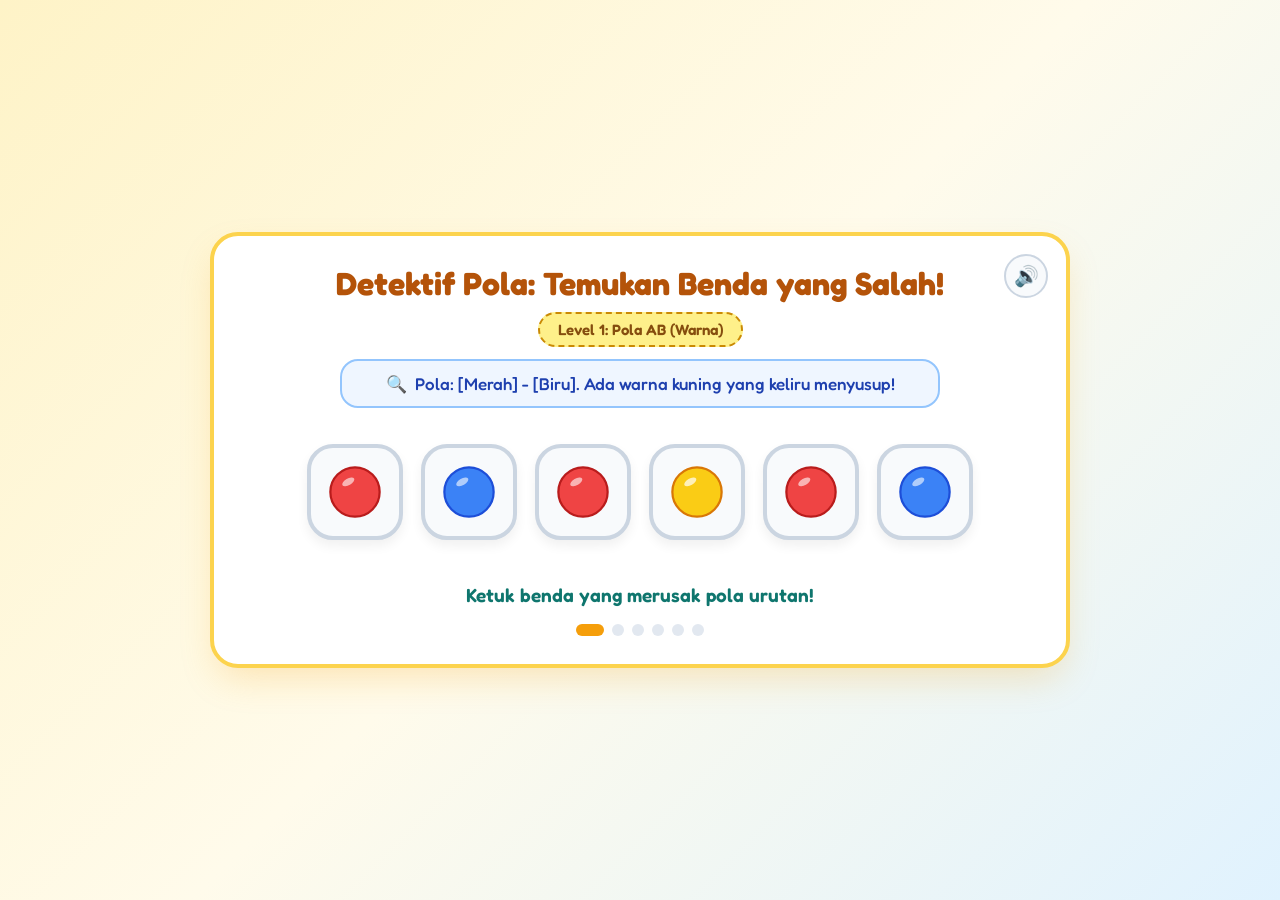
<file: detektif-pola.html>
<!DOCTYPE html>
<html lang="id">
<head>
  <meta charset="UTF-8">
  <meta name="viewport" content="width=device-width, initial-scale=1.0, maximum-scale=1.0, user-scalable=no">
  <title>Detektif Pola: Temukan Benda yang Salah!</title>
  <link rel="preconnect" href="https://fonts.googleapis.com">
  <link rel="preconnect" href="https://fonts.gstatic.com" crossorigin>
  <link href="https://fonts.googleapis.com/css2?family=Fredoka:wght@400;600;700&display=swap" rel="stylesheet">
  <style>
    * {
      box-sizing: border-box;
      margin: 0;
      padding: 0;
    }
    body {
      font-family: 'Fredoka', cursive, sans-serif;
      background: linear-gradient(135deg, #FEF3C7 0%, #FFFBEB 50%, #E0F2FE 100%);
      min-height: 100vh;
      display: flex;
      flex-direction: column;
      align-items: center;
      justify-content: center;
      padding: 16px;
      color: #1E293B;
      user-select: none;
      -webkit-user-select: none;
      overflow-x: hidden;
    }
    .game-card {
      width: 100%;
      max-width: 860px;
      background: #FFFFFF;
      border: 4px solid #FCD34D;
      border-radius: 28px;
      box-shadow: 0 16px 36px -8px rgba(245, 158, 11, 0.25);
      padding: 28px 18px;
      text-align: center;
      position: relative;
    }
    .header-title {
      font-size: clamp(20px, 4.5vw, 32px);
      font-weight: 700;
      color: #B45309;
      margin-bottom: 8px;
      line-height: 1.25;
    }
    .level-badge {
      display: inline-block;
      background: #FEF08A;
      color: #854D0E;
      font-weight: 600;
      font-size: 15px;
      padding: 6px 18px;
      border-radius: 9999px;
      margin-bottom: 12px;
      border: 2px dashed #CA8A04;
    }
    .clue-box {
      background: #EFF6FF;
      border: 2px solid #93C5FD;
      border-radius: 18px;
      padding: 12px 18px;
      margin: 0 auto 20px auto;
      max-width: 600px;
      font-size: clamp(14px, 3.2vw, 17px);
      color: #1E40AF;
      font-weight: 500;
      display: flex;
      align-items: center;
      justify-content: center;
      gap: 8px;
    }
    .pattern-row {
      display: flex;
      justify-content: center;
      align-items: center;
      gap: 12px;
      flex-wrap: nowrap;
      overflow-x: auto;
      padding: 16px 8px;
      margin-bottom: 20px;
      -webkit-overflow-scrolling: touch;
    }
    .card-item {
      width: 76px;
      height: 76px;
      min-width: 72px;
      min-height: 72px;
      background: #F8FAFC;
      border: 3px solid #CBD5E1;
      border-radius: 22px;
      display: flex;
      align-items: center;
      justify-content: center;
      cursor: pointer;
      box-shadow: 0 6px 12px rgba(0,0,0,0.06);
      transition: transform 0.15s ease, border-color 0.15s ease, background-color 0.15s ease;
      outline: none;
      -webkit-tap-highlight-color: transparent;
      position: relative;
    }
    @media (min-width: 640px) {
      .card-item {
        width: 96px;
        height: 96px;
        min-width: 88px;
        min-height: 88px;
        border-radius: 26px;
        border-width: 4px;
      }
      .pattern-row {
        gap: 18px;
      }
    }
    .card-item:hover {
      transform: translateY(-4px);
      border-color: #F59E0B;
    }
    .card-item:active {
      transform: scale(0.93);
    }
    .card-item.shake {
      animation: wiggleShake 0.5s ease-in-out;
      border-color: #EF4444;
      background-color: #FEF2F2;
    }
    .card-item.correct {
      animation: correctPop 0.8s cubic-bezier(0.34, 1.56, 0.64, 1) forwards;
      border-color: #10B981;
      background-color: #ECFDF5;
    }
    @keyframes wiggleShake {
      0%, 100% { transform: translateX(0); }
      20% { transform: translateX(-8px) rotate(-4deg); }
      40% { transform: translateX(8px) rotate(4deg); }
      60% { transform: translateX(-6px) rotate(-2deg); }
      80% { transform: translateX(6px) rotate(2deg); }
    }
    @keyframes correctPop {
      0% { transform: scale(1); }
      40% { transform: scale(1.25) rotate(-10deg); }
      70% { transform: scale(1.15) rotate(8deg); }
      100% { transform: scale(1); }
    }
    .feedback-msg {
      font-size: clamp(15px, 3.5vw, 19px);
      font-weight: 600;
      color: #0F766E;
      min-height: 36px;
      display: flex;
      align-items: center;
      justify-content: center;
      margin-bottom: 12px;
    }
    .victory-screen {
      display: none;
      flex-direction: column;
      align-items: center;
      padding: 16px 10px;
    }
    .victory-title {
      font-size: clamp(24px, 5vw, 36px);
      font-weight: 700;
      color: #B45309;
      margin-bottom: 12px;
    }
    .btn-restart {
      background: linear-gradient(180deg, #F59E0B 0%, #D97706 100%);
      color: white;
      font-family: inherit;
      font-size: 20px;
      font-weight: 700;
      padding: 14px 38px;
      border-radius: 9999px;
      border: 3px solid #B45309;
      cursor: pointer;
      box-shadow: 0 8px 20px rgba(217, 119, 6, 0.35);
      transition: transform 0.15s ease;
      margin-top: 24px;
    }
    .btn-restart:hover {
      transform: scale(1.05);
    }
    .btn-restart:active {
      transform: scale(0.96);
    }
    .audio-btn {
      position: absolute;
      top: 18px;
      right: 18px;
      background: #F8FAFC;
      border: 2px solid #CBD5E1;
      border-radius: 50%;
      width: 44px;
      height: 44px;
      font-size: 20px;
      cursor: pointer;
      display: flex;
      align-items: center;
      justify-content: center;
      transition: background 0.15s;
    }
    .audio-btn:hover {
      background: #E2E8F0;
    }
    .dots-indicator {
      display: flex;
      justify-content: center;
      gap: 8px;
      margin-top: 10px;
    }
    .dot {
      width: 12px;
      height: 12px;
      border-radius: 6px;
      background: #E2E8F0;
      transition: all 0.3s ease;
    }
    .dot.active {
      width: 28px;
      background: #F59E0B;
    }
    .dot.completed {
      background: #10B981;
    }
  </style>
</head>
<body>
  <div class="game-card">
    <button id="toggleAudioBtn" class="audio-btn" title="Suara">🔊</button>
    
    <div id="playingArea">
      <h1 class="header-title">Detektif Pola: Temukan Benda yang Salah!</h1>
      <div id="levelBadge" class="level-badge">Level 1: Pola AB (Warna)</div>
      <div id="clueBox" class="clue-box">
        <span>🔍</span>
        <span id="clueText">Ada satu warna yang keliru menyusup! Klik warna yang salah.</span>
      </div>
      
      <div id="patternRow" class="pattern-row"></div>
      
      <div id="feedbackMsg" class="feedback-msg">Ketuk benda yang merusak pola urutan!</div>
      
      <div class="dots-indicator">
        <div id="dot0" class="dot active"></div>
        <div id="dot1" class="dot"></div>
        <div id="dot2" class="dot"></div>
        <div id="dot3" class="dot"></div>
        <div id="dot4" class="dot"></div>
        <div id="dot5" class="dot"></div>
      </div>
    </div>

    <div id="victoryScreen" class="victory-screen">
      <h2 class="victory-title">🎉 Hore! Kamu Detektif Hebat! 🎉</h2>
      <!-- SVG Detective Badge -->
      <svg width="200" height="200" viewBox="0 0 200 200">
        <!-- Ribbon -->
        <polygon points="60,140 30,195 65,180 85,195 75,140" fill="#DC2626" stroke="#991B1B" stroke-width="2"/>
        <polygon points="140,140 125,195 145,180 180,195 150,140" fill="#DC2626" stroke="#991B1B" stroke-width="2"/>
        <!-- Star Badge -->
        <polygon points="100,10 115,35 142,22 145,52 175,52 165,80 190,95 168,115 180,145 152,150 148,180 120,170 100,195 80,170 52,180 48,150 20,145 32,115 10,95 35,80 25,52 55,52 58,22 85,35" fill="#FACC15" stroke="#CA8A04" stroke-width="5" stroke-linejoin="round"/>
        <circle cx="100" cy="100" r="56" fill="#F59E0B" stroke="#B45309" stroke-width="4"/>
        <circle cx="100" cy="100" r="44" fill="#FEF08A"/>
        <!-- Magnifying Glass -->
        <circle cx="94" cy="94" r="22" fill="#E0F2FE" stroke="#0284C7" stroke-width="5"/>
        <line x1="110" y1="110" x2="132" y2="132" stroke="#78350F" stroke-width="8" stroke-linecap="round"/>
        <polygon points="94,76 100,88 112,89 103,98 106,110 94,103 82,110 85,98 76,89 88,88" fill="#F59E0B"/>
      </svg>
      <p style="font-size: 18px; margin-top: 14px; color: #475569; max-width: 480px; line-height: 1.4;">
        Luar biasa! Kamu berhasil menganalisis dan memperbaiki semua 6 pola yang rusak!
      </p>
      <button id="btnPlayAgain" class="btn-restart">Main Lagi 🔄</button>
    </div>
  </div>

  <script>
    // Web Audio API Synthesis
    let audioCtx = null;
    let isSoundOn = true;

    function initAudio() {
      if (!audioCtx) {
        audioCtx = new (window.AudioContext || window.webkitAudioContext)();
      }
      if (audioCtx.state === 'suspended') {
        audioCtx.resume();
      }
    }

    function playTone(freqs, duration) {
      if (!isSoundOn) return;
      initAudio();
      const now = audioCtx.currentTime;
      freqs.forEach((freq, idx) => {
        const osc = audioCtx.createOscillator();
        const gain = audioCtx.createGain();
        osc.type = 'triangle';
        osc.frequency.setValueAtTime(freq, now + idx * 0.08);
        gain.gain.setValueAtTime(0.001, now + idx * 0.08);
        gain.gain.linearRampToValueAtTime(0.2, now + idx * 0.08 + 0.02);
        gain.gain.exponentialRampToValueAtTime(0.001, now + idx * 0.08 + duration);
        osc.connect(gain);
        gain.connect(audioCtx.destination);
        osc.start(now + idx * 0.08);
        osc.stop(now + idx * 0.08 + duration + 0.05);
      });
    }

    function playCorrectSound() {
      playTone([523.25, 659.25, 783.99, 1046.50], 0.35);
    }

    function playWrongSound() {
      if (!isSoundOn) return;
      initAudio();
      const now = audioCtx.currentTime;
      const osc = audioCtx.createOscillator();
      const gain = audioCtx.createGain();
      osc.type = 'sine';
      osc.frequency.setValueAtTime(240, now);
      osc.frequency.exponentialRampToValueAtTime(140, now + 0.25);
      gain.gain.setValueAtTime(0.001, now);
      gain.gain.linearRampToValueAtTime(0.2, now + 0.02);
      gain.gain.exponentialRampToValueAtTime(0.001, now + 0.25);
      osc.connect(gain);
      gain.connect(audioCtx.destination);
      osc.start(now);
      osc.stop(now + 0.28);
    }

    function playVictoryFanfare() {
      playTone([523.25, 659.25, 783.99, 1046.50, 1318.51], 0.7);
    }

    // 6 Level Spesifikasi Detektif Pola Progresif
    const levels = [
      {
        title: "Level 1: Pola AB (Warna)",
        clue: "Pola: [Merah] - [Biru]. Ada warna kuning yang keliru menyusup!",
        wrongIndex: 3, // Index ke-4 (0-based: 3) adalah Kuning
        replacement: { type: 'color', value: 'biru' },
        items: [
          { type: 'color', value: 'merah' },
          { type: 'color', value: 'biru' },
          { type: 'color', value: 'merah' },
          { type: 'color', value: 'kuning' },
          { type: 'color', value: 'merah' },
          { type: 'color', value: 'biru' }
        ]
      },
      {
        title: "Level 2: Pola AAB (Bentuk)",
        clue: "Pola: Bintang - Bintang - Bulan. Cari bentuk yang salah!",
        wrongIndex: 4, // Benda ke-5 (0-based: 4) adalah Bintang, harus Bulan
        replacement: { type: 'shape', value: 'bulan' },
        items: [
          { type: 'shape', value: 'bintang' },
          { type: 'shape', value: 'bintang' },
          { type: 'shape', value: 'bulan' },
          { type: 'shape', value: 'bintang' },
          { type: 'shape', value: 'bintang' },
          { type: 'shape', value: 'bulan' }
        ]
      },
      {
        title: "Level 3: Pola ABC (Simbol)",
        clue: "Pola: Lingkaran - Persegi - Segitiga. Temukan yang keliru!",
        wrongIndex: 3, // Benda ke-4 (0-based: 3) adalah Persegi, harus Lingkaran
        replacement: { type: 'shape', value: 'lingkaran' },
        items: [
          { type: 'shape', value: 'lingkaran' },
          { type: 'shape', value: 'persegi' },
          { type: 'shape', value: 'segitiga' },
          { type: 'shape', value: 'persegi' },
          { type: 'shape', value: 'persegi' },
          { type: 'shape', value: 'segitiga' }
        ]
      },
      {
        title: "Level 4: Pola AABB (Bentuk Berpasangan)",
        clue: "Pola berpasangan: Matahari, Matahari, Awan, Awan! Mana yang keliru?",
        wrongIndex: 3, // Benda ke-4 (0-based: 3) adalah Bulan, harus Awan
        replacement: { type: 'shape', value: 'awan' },
        items: [
          { type: 'shape', value: 'matahari' },
          { type: 'shape', value: 'matahari' },
          { type: 'shape', value: 'awan' },
          { type: 'shape', value: 'bulan' },
          { type: 'shape', value: 'matahari' },
          { type: 'shape', value: 'matahari' }
        ]
      },
      {
        title: "Level 5: Pola ABCD (4 Bentuk Berurutan)",
        clue: "Urutan 4 bentuk: Lingkaran, Persegi, Segitiga, Bintang! Cari penyusupnya!",
        wrongIndex: 6, // Benda ke-7 (0-based: 6) adalah Hati, harus Segitiga
        replacement: { type: 'shape', value: 'segitiga' },
        items: [
          { type: 'shape', value: 'lingkaran' },
          { type: 'shape', value: 'persegi' },
          { type: 'shape', value: 'segitiga' },
          { type: 'shape', value: 'bintang' },
          { type: 'shape', value: 'lingkaran' },
          { type: 'shape', value: 'persegi' },
          { type: 'shape', value: 'hati' },
          { type: 'shape', value: 'bintang' }
        ]
      },
      {
        title: "Level 6: Pola ABCD (Tantangan Detektif Master)",
        clue: "Tantangan Master: Matahari, Awan, Bunga, Hati! Temukan benda yang merusak pola!",
        wrongIndex: 5, // Benda ke-6 (0-based: 5) adalah Bintang, harus Awan
        replacement: { type: 'shape', value: 'awan' },
        items: [
          { type: 'shape', value: 'matahari' },
          { type: 'shape', value: 'awan' },
          { type: 'shape', value: 'bunga' },
          { type: 'shape', value: 'hati' },
          { type: 'shape', value: 'matahari' },
          { type: 'shape', value: 'bintang' },
          { type: 'shape', value: 'bunga' },
          { type: 'shape', value: 'hati' }
        ]
      }
    ];

    let currentLevel = 0;
    let isWaiting = false;

    function getSvg(item) {
      const sz = window.innerWidth > 640 ? 56 : 46;
      if (item.value === 'merah') {
        return `<svg width="${sz}" height="${sz}" viewBox="0 0 100 100"><circle cx="50" cy="50" r="44" fill="#EF4444" stroke="#B91C1C" stroke-width="4"/><ellipse cx="38" cy="32" rx="12" ry="6" fill="#FFF" opacity="0.6" transform="rotate(-30 38 32)"/></svg>`;
      }
      if (item.value === 'biru') {
        return `<svg width="${sz}" height="${sz}" viewBox="0 0 100 100"><circle cx="50" cy="50" r="44" fill="#3B82F6" stroke="#1D4ED8" stroke-width="4"/><ellipse cx="38" cy="32" rx="12" ry="6" fill="#FFF" opacity="0.6" transform="rotate(-30 38 32)"/></svg>`;
      }
      if (item.value === 'kuning') {
        return `<svg width="${sz}" height="${sz}" viewBox="0 0 100 100"><circle cx="50" cy="50" r="44" fill="#FACC15" stroke="#D97706" stroke-width="4"/><ellipse cx="38" cy="32" rx="12" ry="6" fill="#FFF" opacity="0.7" transform="rotate(-30 38 32)"/></svg>`;
      }
      if (item.value === 'bintang') {
        return `<svg width="${sz}" height="${sz}" viewBox="0 0 100 100"><polygon points="50,5 64,34 96,38 72,61 79,93 50,77 21,93 28,61 4,38 36,34" fill="#FACC15" stroke="#CA8A04" stroke-width="4" stroke-linejoin="round"/><circle cx="43" cy="46" r="3.5" fill="#713F12"/><circle cx="57" cy="46" r="3.5" fill="#713F12"/><path d="M 45 54 Q 50 60 55 54" stroke="#713F12" stroke-width="2.5" fill="none"/></svg>`;
      }
      if (item.value === 'bulan') {
        return `<svg width="${sz}" height="${sz}" viewBox="0 0 100 100"><path d="M 68 12 A 40 40 0 1 1 20 78 A 38 38 0 0 0 68 12 Z" fill="#A855F7" stroke="#581C87" stroke-width="4"/><circle cx="44" cy="42" r="3" fill="#3B0764"/><path d="M 40 52 Q 47 58 53 50" stroke="#3B0764" stroke-width="2.5" fill="none"/></svg>`;
      }
      if (item.value === 'lingkaran') {
        return `<svg width="${sz}" height="${sz}" viewBox="0 0 100 100"><circle cx="50" cy="50" r="42" fill="#F43F5E" stroke="#881337" stroke-width="4"/><ellipse cx="38" cy="32" rx="10" ry="5" fill="#FFF" opacity="0.6" transform="rotate(-30 38 32)"/></svg>`;
      }
      if (item.value === 'persegi') {
        return `<svg width="${sz}" height="${sz}" viewBox="0 0 100 100"><rect x="14" y="14" width="72" height="72" rx="16" fill="#10B981" stroke="#065F46" stroke-width="4"/><ellipse cx="36" cy="32" rx="10" ry="5" fill="#FFF" opacity="0.6"/></svg>`;
      }
      if (item.value === 'segitiga') {
        return `<svg width="${sz}" height="${sz}" viewBox="0 0 100 100"><polygon points="50,12 88,82 12,82" fill="#F97316" stroke="#9A3412" stroke-width="4" stroke-linejoin="round"/><ellipse cx="50" cy="38" rx="7" ry="4" fill="#FFF" opacity="0.6"/></svg>`;
      }
      if (item.value === 'hati') {
        return `<svg width="${sz}" height="${sz}" viewBox="0 0 100 100"><path d="M 50 86 C 18 64 6 42 12 26 C 18 10 36 10 50 24 C 64 10 82 10 88 26 C 94 42 82 64 50 86 Z" fill="#F43F5E" stroke="#9F1239" stroke-width="4"/><circle cx="38" cy="38" r="3" fill="#881337"/><circle cx="62" cy="38" r="3" fill="#881337"/><path d="M 44 46 Q 50 52 56 46" stroke="#881337" stroke-width="2.5" fill="none"/><ellipse cx="32" cy="24" rx="8" ry="4" fill="#FFF" opacity="0.6" transform="rotate(-35 32 24)"/></svg>`;
      }
      if (item.value === 'matahari') {
        return `<svg width="${sz}" height="${sz}" viewBox="0 0 100 100"><g stroke="#D97706" stroke-width="4" stroke-linecap="round"><line x1="50" y1="8" x2="50" y2="18"/><line x1="50" y1="82" x2="50" y2="92"/><line x1="8" y1="50" x2="18" y2="50"/><line x1="82" y1="50" x2="92" y2="50"/><line x1="20" y1="20" x2="28" y2="28"/><line x1="72" y1="72" x2="80" y2="80"/><line x1="80" y1="20" x2="72" y2="28"/><line x1="28" y1="72" x2="20" y2="80"/></g><circle cx="50" cy="50" r="28" fill="#FBBF24" stroke="#B45309" stroke-width="3"/><circle cx="42" cy="46" r="3.5" fill="#78350F"/><circle cx="58" cy="46" r="3.5" fill="#78350F"/><path d="M 43 54 Q 50 62 57 54" stroke="#78350F" stroke-width="2.5" fill="none"/></svg>`;
      }
      if (item.value === 'awan') {
        return `<svg width="${sz}" height="${sz}" viewBox="0 0 100 100"><path d="M 28 66 A 18 18 0 0 1 24 38 A 22 22 0 0 1 54 26 A 24 24 0 0 1 82 44 A 18 18 0 0 1 76 66 Z" fill="#7DD3FC" stroke="#0369A1" stroke-width="3.5"/><circle cx="44" cy="46" r="3" fill="#0C4A6E"/><circle cx="58" cy="46" r="3" fill="#0C4A6E"/><path d="M 47 53 Q 51 57 55 53" stroke="#0C4A6E" stroke-width="2" fill="none"/><ellipse cx="36" cy="34" rx="8" ry="4" fill="#FFF" opacity="0.7" transform="rotate(-20 36 34)"/></svg>`;
      }
      if (item.value === 'bunga') {
        return `<svg width="${sz}" height="${sz}" viewBox="0 0 100 100"><circle cx="50" cy="24" r="14" fill="#F472B6" stroke="#BE185D" stroke-width="2.5"/><circle cx="75" cy="42" r="14" fill="#F472B6" stroke="#BE185D" stroke-width="2.5"/><circle cx="65" cy="72" r="14" fill="#F472B6" stroke="#BE185D" stroke-width="2.5"/><circle cx="35" cy="72" r="14" fill="#F472B6" stroke="#BE185D" stroke-width="2.5"/><circle cx="25" cy="42" r="14" fill="#F472B6" stroke="#BE185D" stroke-width="2.5"/><circle cx="50" cy="50" r="16" fill="#FACC15" stroke="#A16207" stroke-width="3"/><circle cx="45" cy="48" r="2.5" fill="#713F12"/><circle cx="55" cy="48" r="2.5" fill="#713F12"/><path d="M 46 54 Q 50 58 54 54" stroke="#713F12" stroke-width="2" fill="none"/></svg>`;
      }
      return '';
    }

    function updateDots() {
      for (let i = 0; i < levels.length; i++) {
        const dot = document.getElementById('dot' + i);
        if (dot) {
          dot.className = 'dot';
          if (i === currentLevel) dot.classList.add('active');
          else if (i < currentLevel) dot.classList.add('completed');
        }
      }
    }

    function renderLevel() {
      const lvl = levels[currentLevel];
      document.getElementById('levelBadge').innerText = lvl.title;
      document.getElementById('clueText').innerText = lvl.clue;
      document.getElementById('feedbackMsg').innerText = "Ketuk benda yang merusak pola urutan!";
      updateDots();
      
      const row = document.getElementById('patternRow');
      row.innerHTML = '';

      lvl.items.forEach((item, idx) => {
        const btn = document.createElement('button');
        btn.className = 'card-item';
        btn.innerHTML = getSvg(item);
        btn.onclick = () => handleCardClick(idx, btn);
        row.appendChild(btn);
      });
    }

    function handleCardClick(idx, btn) {
      if (isWaiting) return;
      const lvl = levels[currentLevel];

      if (idx === lvl.wrongIndex) {
        // BENAR
        isWaiting = true;
        playCorrectSound();
        btn.classList.add('correct');
        document.getElementById('feedbackMsg').innerText = "🎉 Hebat! Polanya sudah benar!";

        // Ganti visual item
        lvl.items[idx] = { ...lvl.replacement };
        setTimeout(() => {
          btn.innerHTML = getSvg(lvl.items[idx]);
        }, 150);

        setTimeout(() => {
          isWaiting = false;
          if (currentLevel + 1 < levels.length) {
            currentLevel++;
            renderLevel();
          } else {
            showVictory();
          }
        }, 1500);
      } else {
        // SALAH
        playWrongSound();
        btn.classList.add('shake');
        document.getElementById('feedbackMsg').innerText = "🤔 Benda ini sudah tepat! Coba cari yang lain...";
        setTimeout(() => {
          btn.classList.remove('shake');
        }, 550);
      }
    }

    function showVictory() {
      document.getElementById('playingArea').style.display = 'none';
      const victory = document.getElementById('victoryScreen');
      victory.style.display = 'flex';
      playVictoryFanfare();
    }

    document.getElementById('btnPlayAgain').onclick = () => {
      currentLevel = 0;
      levels[0].items[3] = { type: 'color', value: 'kuning' };
      levels[1].items[4] = { type: 'shape', value: 'bintang' };
      levels[2].items[3] = { type: 'shape', value: 'persegi' };
      levels[3].items[3] = { type: 'shape', value: 'bulan' };
      levels[4].items[6] = { type: 'shape', value: 'hati' };
      levels[5].items[5] = { type: 'shape', value: 'bintang' };
      document.getElementById('playingArea').style.display = 'block';
      document.getElementById('victoryScreen').style.display = 'none';
      renderLevel();
    };

    const audioToggle = document.getElementById('toggleAudioBtn');
    audioToggle.onclick = () => {
      isSoundOn = !isSoundOn;
      audioToggle.innerText = isSoundOn ? '🔊' : '🔇';
    };

    // Mulai game
    renderLevel();
  </script>
</body>
</html>
</file>
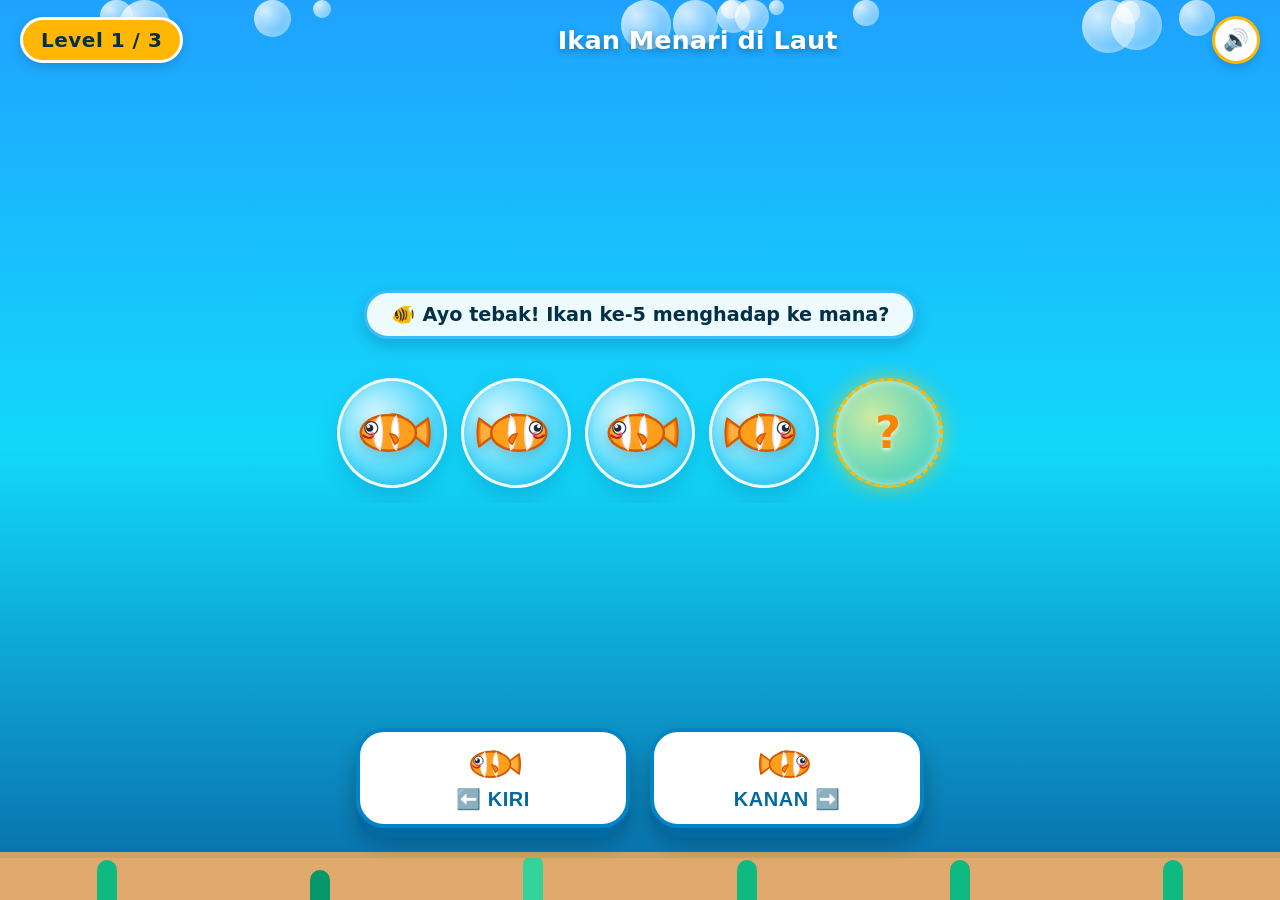
<file: ikan_menari_tunggal.html>
<!DOCTYPE html>
<html lang="id">
<head>
  <meta charset="UTF-8">
  <meta name="viewport" content="width=device-width, initial-scale=1.0, maximum-scale=1.0, user-scalable=no">
  <title>Ikan Menari di Laut - Pola Arah & Orientasi (PAUD)</title>
  <style>
    /* Reset & Variabel */
    * {
      box-sizing: border-box;
      margin: 0;
      padding: 0;
      user-select: none;
      -webkit-user-select: none;
      touch-action: manipulation;
    }

    body {
      font-family: 'Comic Sans MS', 'Fredoka', 'Quicksand', 'Nunito', system-ui, sans-serif;
      background: linear-gradient(180deg, #1fa2ff 0%, #12d8fa 50%, #0869a6 100%);
      min-height: 100vh;
      overflow-x: hidden;
      display: flex;
      flex-direction: column;
      justify-content: space-between;
      color: #ffffff;
      position: relative;
    }

    /* Efek Gelembung Melayang Latar Belakang */
    .bg-bubble {
      position: absolute;
      background: radial-gradient(circle at 30% 30%, rgba(255, 255, 255, 0.8), rgba(255, 255, 255, 0.1));
      border-radius: 50%;
      pointer-events: none;
      animation: floatUp 8s linear infinite;
      box-shadow: inset 0 0 10px rgba(255, 255, 255, 0.5);
    }

    @keyframes floatUp {
      0% {
        transform: translateY(105vh) scale(0.6);
        opacity: 0;
      }
      20% {
        opacity: 0.8;
      }
      80% {
        opacity: 0.8;
      }
      100% {
        transform: translateY(-10vh) scale(1.1);
        opacity: 0;
      }
    }

    /* Header Navigasi Ramah Anak */
    header {
      padding: 16px 20px;
      display: flex;
      justify-content: space-between;
      align-items: center;
      position: relative;
      z-index: 10;
    }

    .level-badge {
      background: #ffb703;
      color: #023047;
      font-size: 1.25rem;
      font-weight: 800;
      padding: 8px 18px;
      border-radius: 999px;
      border: 3px solid #ffffff;
      box-shadow: 0 4px 12px rgba(0,0,0,0.15);
      letter-spacing: 0.5px;
    }

    .header-title {
      font-size: 1.6rem;
      font-weight: 800;
      color: #ffffff;
      text-shadow: 0 3px 6px rgba(0, 48, 73, 0.4);
      text-align: center;
    }

    .btn-sound {
      background: #ffffff;
      color: #023047;
      border: 3px solid #ffb703;
      border-radius: 50%;
      width: 48px;
      height: 48px;
      font-size: 1.3rem;
      cursor: pointer;
      display: flex;
      align-items: center;
      justify-content: center;
      box-shadow: 0 4px 10px rgba(0,0,0,0.15);
      transition: transform 0.15s;
    }
    .btn-sound:active {
      transform: scale(0.9);
    }

    /* Area Utama Permainan */
    main {
      flex: 1;
      display: flex;
      flex-direction: column;
      align-items: center;
      justify-content: center;
      padding: 10px 16px;
      position: relative;
      z-index: 10;
      width: 100%;
      max-width: 900px;
      margin: 0 auto;
    }

    .instruksi-box {
      background: rgba(255, 255, 255, 0.92);
      color: #023047;
      padding: 10px 24px;
      border-radius: 24px;
      font-size: 1.2rem;
      font-weight: 700;
      text-align: center;
      margin-bottom: 24px;
      box-shadow: 0 6px 16px rgba(0, 30, 60, 0.2);
      border: 3px solid #38bdf8;
      display: inline-flex;
      align-items: center;
      gap: 8px;
    }

    /* Barisan Gelembung Ikan */
    .fish-track-container {
      width: 100%;
      overflow-x: auto;
      padding: 15px 5px;
      display: flex;
      justify-content: center;
    }

    .fish-track {
      display: flex;
      align-items: center;
      justify-content: center;
      gap: 14px;
      flex-wrap: nowrap;
    }

    /* Gelembung Satuan */
    .bubble-slot {
      width: 90px;
      height: 90px;
      min-width: 90px;
      border-radius: 50%;
      background: radial-gradient(circle at 35% 35%, rgba(255, 255, 255, 0.85) 0%, rgba(186, 230, 253, 0.45) 50%, rgba(56, 189, 248, 0.3) 100%);
      border: 3px solid rgba(255, 255, 255, 0.9);
      box-shadow: 0 8px 20px rgba(3, 105, 161, 0.25), inset 0 -4px 10px rgba(14, 165, 233, 0.3);
      display: flex;
      align-items: center;
      justify-content: center;
      position: relative;
      transition: transform 0.3s ease;
    }

    @media (min-width: 640px) {
      .bubble-slot {
        width: 110px;
        height: 110px;
        min-width: 110px;
        gap: 18px;
      }
    }

    /* Slot Tanda Tanya Aktif */
    .bubble-slot.target-slot {
      border: 3.5px dashed #ffb703;
      background: radial-gradient(circle at 35% 35%, rgba(254, 240, 138, 0.8) 0%, rgba(253, 224, 71, 0.35) 60%, rgba(245, 158, 11, 0.2) 100%);
      animation: pulseTarget 1.5s ease-in-out infinite;
      box-shadow: 0 0 20px rgba(250, 204, 21, 0.6), inset 0 0 10px rgba(255, 255, 255, 0.6);
    }

    @keyframes pulseTarget {
      0%, 100% {
        transform: scale(1);
        border-color: #ffb703;
      }
      50% {
        transform: scale(1.08);
        border-color: #fb8500;
      }
    }

    .question-mark {
      font-size: 2.8rem;
      font-weight: 900;
      color: #fb8500;
      text-shadow: 0 2px 4px rgba(255, 255, 255, 0.8);
      animation: bounceQ 1s infinite alternate;
    }

    @keyframes bounceQ {
      from { transform: translateY(2px); }
      to { transform: translateY(-4px); }
    }

    /* SVG Ikan */
    .fish-svg {
      width: 78%;
      height: 78%;
      transition: transform 0.4s cubic-bezier(0.34, 1.56, 0.64, 1);
      filter: drop-shadow(0 4px 6px rgba(0, 48, 73, 0.2));
    }

    /* Orientasi Ikan: SVG asli menghadap KIRI */
    .facing-left {
      transform: scaleX(1);
    }

    /* Membalik arah ke KANAN */
    .facing-right {
      transform: scaleX(-1);
    }

    /* Animasi Tarian Melompat (Bounce Dance Saat Benar) */
    .dance-bounce {
      animation: fishDance 0.6s ease-in-out infinite alternate !important;
    }

    @keyframes fishDance {
      0% {
        transform: translateY(0) scale(1) rotate(0deg);
      }
      100% {
        transform: translateY(-22px) scale(1.12) rotate(6deg);
      }
    }

    /* Animasi Salah (Shake / Bergoyang) */
    .shake-bubble {
      animation: shakeAnim 0.45s cubic-bezier(0.36, 0.07, 0.19, 0.97) both;
    }

    @keyframes shakeAnim {
      10%, 90% { transform: translate3d(-4px, 0, 0) scale(1.02); }
      20%, 80% { transform: translate3d(6px, 0, 0); }
      30%, 50%, 70% { transform: translate3d(-6px, 0, 0); }
      40%, 60% { transform: translate3d(6px, 0, 0); }
    }

    /* Bagian Kontrol Tombol Pilihan di Bawah */
    .controls-container {
      width: 100%;
      max-width: 600px;
      margin: 16px auto 24px;
      padding: 0 16px;
      display: flex;
      justify-content: center;
      gap: 20px;
      position: relative;
      z-index: 20;
    }

    .choice-btn {
      flex: 1;
      min-height: 96px;
      height: 100px;
      background: #ffffff;
      border: 4px solid #0284c7;
      border-radius: 28px;
      display: flex;
      flex-direction: column;
      align-items: center;
      justify-content: center;
      gap: 4px;
      cursor: pointer;
      box-shadow: 0 10px 0 #0369a1, 0 14px 20px rgba(0, 0, 0, 0.25);
      transition: transform 0.1s, box-shadow 0.1s;
      outline: none;
      padding: 8px 12px;
    }

    .choice-btn:active {
      transform: translateY(6px);
      box-shadow: 0 4px 0 #0369a1, 0 6px 12px rgba(0, 0, 0, 0.2);
    }

    .btn-fish-icon {
      width: 58px;
      height: 38px;
    }

    .btn-label {
      font-size: 1.25rem;
      font-weight: 800;
      color: #0369a1;
      letter-spacing: 0.5px;
      display: flex;
      align-items: center;
      gap: 4px;
    }

    /* Footer Dekorasi Rumput Laut & Bintang Laut */
    .sea-floor {
      width: 100%;
      height: 48px;
      background: #e0a96d;
      border-top: 6px solid #cca360;
      position: relative;
      display: flex;
      justify-content: space-around;
      align-items: flex-end;
      overflow: hidden;
    }

    .seaweed {
      width: 20px;
      height: 40px;
      background: #10b981;
      border-radius: 20px 20px 0 0;
      transform-origin: bottom center;
      animation: waveSeaweed 3s ease-in-out infinite alternate;
    }

    .seaweed:nth-child(2) {
      height: 30px;
      background: #059669;
      animation-delay: -1s;
    }

    .seaweed:nth-child(3) {
      height: 45px;
      background: #34d399;
      animation-delay: -2s;
    }

    @keyframes waveSeaweed {
      0% { transform: rotate(-10deg); }
      100% { transform: rotate(10deg); }
    }

    /* Modal / Layar Menang */
    .victory-overlay {
      position: fixed;
      top: 0;
      left: 0;
      right: 0;
      bottom: 0;
      background: rgba(2, 48, 71, 0.85);
      backdrop-filter: blur(4px);
      display: none;
      align-items: center;
      justify-content: center;
      z-index: 100;
      padding: 20px;
    }

    .victory-card {
      background: #ffffff;
      border-radius: 36px;
      padding: 32px 24px;
      max-width: 440px;
      width: 100%;
      text-align: center;
      border: 6px solid #ffb703;
      box-shadow: 0 20px 40px rgba(0, 0, 0, 0.4);
      animation: popIn 0.5s cubic-bezier(0.175, 0.885, 0.32, 1.275);
    }

    @keyframes popIn {
      from { transform: scale(0.6); opacity: 0; }
      to { transform: scale(1); opacity: 1; }
    }

    .victory-title {
      font-size: 2rem;
      font-weight: 900;
      color: #fb8500;
      margin-bottom: 12px;
      line-height: 1.2;
    }

    .victory-desc {
      font-size: 1.2rem;
      color: #023047;
      font-weight: 700;
      margin-bottom: 24px;
    }

    .btn-replay {
      background: #10b981;
      color: #ffffff;
      font-size: 1.4rem;
      font-weight: 800;
      padding: 16px 36px;
      border: none;
      border-radius: 999px;
      cursor: pointer;
      box-shadow: 0 8px 0 #047857, 0 12px 20px rgba(0, 0, 0, 0.2);
      transition: transform 0.1s;
      display: inline-flex;
      align-items: center;
      gap: 10px;
    }

    .btn-replay:active {
      transform: translateY(4px);
      box-shadow: 0 4px 0 #047857;
    }

    /* Peringatan Kerapian Mobile */
    @media (max-width: 480px) {
      .header-title { font-size: 1.25rem; }
      .instruksi-box { font-size: 1rem; padding: 8px 16px; }
      .bubble-slot { width: 62px; height: 62px; min-width: 62px; }
      .question-mark { font-size: 2rem; }
      .choice-btn { height: 90px; min-height: 90px; }
      .btn-label { font-size: 1.05rem; }
      .btn-fish-icon { width: 44px; height: 28px; }
    }
  </style>
</head>
<body>

  <!-- Gelembung Latar Belakang Acak -->
  <div id="bubble-bg"></div>

  <!-- Header -->
  <header>
    <div class="level-badge" id="level-display">Level 1 / 3</div>
    <div class="header-title">Ikan Menari di Laut</div>
    <button class="btn-sound" id="btn-sound" title="Suara Musik" aria-label="Suara Musik">🔊</button>
  </header>

  <!-- Area Tengah / Main Game -->
  <main>
    <div class="instruksi-box" id="instruction-text">
      <span>🐠</span>
      <span>Ayo tebak! Ikan berikutnya menghadap ke mana?</span>
    </div>

    <!-- Barisan Gelembung Ikan -->
    <div class="fish-track-container">
      <div class="fish-track" id="fish-track">
        <!-- Slot diisi secara dinamis oleh JavaScript -->
      </div>
    </div>
  </main>

  <!-- Tombol Pilihan Arah di Bagian Bawah Layar (Ukuran Besar >= 90px) -->
  <div class="controls-container">
    <button class="choice-btn" id="btn-left" onclick="handleChoice('left')" aria-label="Ikan Menghadap Kiri">
      <svg class="btn-fish-icon facing-left" viewBox="0 0 100 65">
        <use href="#fish-template"></use>
      </svg>
      <span class="btn-label">⬅️ KIRI</span>
    </button>

    <button class="choice-btn" id="btn-right" onclick="handleChoice('right')" aria-label="Ikan Menghadap Kanan">
      <svg class="btn-fish-icon facing-right" viewBox="0 0 100 65">
        <use href="#fish-template"></use>
      </svg>
      <span class="btn-label">KANAN ➡️</span>
    </button>
  </div>

  <!-- Dasar Laut -->
  <div class="sea-floor">
    <div class="seaweed"></div>
    <div class="seaweed"></div>
    <div class="seaweed"></div>
    <div class="seaweed"></div>
    <div class="seaweed"></div>
    <div class="seaweed"></div>
  </div>

  <!-- Layar Kemenangan / Selesai -->
  <div class="victory-overlay" id="victory-modal">
    <div class="victory-card">
      <div style="font-size: 3.5rem; margin-bottom: 8px;">🎉🐠✨</div>
      <div class="victory-title">Hore! Tarian Bawah Laut Selesai!</div>
      <div class="victory-desc">Hebat sekali! Semua ikan sudah menari bersama dengan gembira! 🌊</div>
      <button class="btn-replay" onclick="restartGame()">
        <span>🔄</span>
        <span>Main Lagi</span>
      </button>
    </div>
  </div>

  <!-- Definisi Simbol SVG Ikan Kartun Lucu (Orientasi Asli Menghadap KIRI) -->
  <svg style="display: none;">
    <defs>
      <g id="fish-template">
        <!-- Ekor Ikan -->
        <path d="M72,32 L95,15 C98,28 98,37 95,50 Z" fill="#ff7a00" stroke="#d45700" stroke-width="2.5" stroke-linejoin="round" />
        <path d="M74,32 L92,20 C94,28 94,36 92,45 Z" fill="#ffd166" opacity="0.6" />
        <!-- Sirip Atas (Dorsal) -->
        <path d="M38,18 C46,6 64,8 70,22 Z" fill="#ff7a00" stroke="#d45700" stroke-width="2.5" stroke-linejoin="round" />
        <!-- Tubuh Utama Ikan (Menghadap Kiri) -->
        <ellipse cx="46" cy="33" rx="34" ry="22" fill="#ff9f1c" stroke="#d45700" stroke-width="3" />
        <!-- Garis / Belang Putih Ikan Nemo -->
        <path d="M36,12 C40,24 40,42 36,54 C31,51 28,43 28,33 C28,23 31,15 36,12 Z" fill="#ffffff" stroke="#e0e0e0" stroke-width="1.5" />
        <path d="M56,12 C60,24 60,42 56,54 C52,52 50,44 50,33 C50,22 52,14 56,12 Z" fill="#ffffff" stroke="#e0e0e0" stroke-width="1.5" />
        <!-- Sirip Dada -->
        <path d="M48,34 C58,35 62,44 54,47 Z" fill="#ff7a00" stroke="#d45700" stroke-width="2" />
        <!-- Mata Lucu Besar Kartun -->
        <circle cx="25" cy="27" r="8" fill="#ffffff" stroke="#333333" stroke-width="1.5" />
        <circle cx="23" cy="27" r="4.5" fill="#1e293b" />
        <circle cx="21.5" cy="25" r="2" fill="#ffffff" />
        <!-- Senyum Ikan -->
        <path d="M15,36 Q22,42 27,37" fill="none" stroke="#b91c1c" stroke-width="2.5" stroke-linecap="round" />
        <!-- Rona Pipi Manis -->
        <circle cx="26" cy="35" r="3.5" fill="#f43f5e" opacity="0.5" />
      </g>
    </defs>
  </svg>

  <script>
    // ==========================================
    // 1. DATA LEVEL SESUAI SPESIFIKASI
    // ==========================================
    const LEVELS = [
      {
        id: 1,
        title: "Pola AB",
        // Level 1: [Kiri] - [Kanan] - [Kiri] - [Kanan] - [ ? ] -> Jawaban: Kiri
        sequence: ['left', 'right', 'left', 'right'],
        answer: 'left'
      },
      {
        id: 2,
        title: "Pola AAB",
        // Level 2: [Kiri] - [Kiri] - [Kanan] - [Kiri] - [Kiri] - [ ? ] -> Jawaban: Kanan
        sequence: ['left', 'left', 'right', 'left', 'left'],
        answer: 'right'
      },
      {
        id: 3,
        title: "Pola ABB",
        // Level 3: [Kiri] - [Kanan] - [Kanan] - [Kiri] - [Kanan] - [ ? ] -> Jawaban: Kanan
        sequence: ['left', 'right', 'right', 'left', 'right'],
        answer: 'right'
      }
    ];

    let currentLevelIndex = 0;
    let isProcessing = false;
    let soundEnabled = true;

    // ==========================================
    // 2. SISTEM SUARA SINTETIS WEB AUDIO API
    // ==========================================
    let audioCtx = null;

    function getAudioContext() {
      if (!audioCtx) {
        const AudioContextClass = window.AudioContext || window.webkitAudioContext;
        audioCtx = new AudioContextClass();
      }
      if (audioCtx.state === 'suspended') {
        audioCtx.resume();
      }
      return audioCtx;
    }

    // Suara Gelembung Air Meletup (Bubble Pop)
    function playBubbleSound() {
      if (!soundEnabled) return;
      try {
        const ctx = getAudioContext();
        const osc = ctx.createOscillator();
        const gain = ctx.createGain();

        const startTime = ctx.currentTime;
        osc.type = 'sine';
        // Frekuensi melesat cepat ke atas seperti gelembung "blup!"
        osc.frequency.setValueAtTime(320, startTime);
        osc.frequency.exponentialRampToValueAtTime(880, startTime + 0.12);

        gain.gain.setValueAtTime(0.3, startTime);
        gain.gain.exponentialRampToValueAtTime(0.01, startTime + 0.14);

        osc.connect(gain);
        gain.connect(ctx.destination);

        osc.start(startTime);
        osc.stop(startTime + 0.15);
      } catch (e) {
        console.warn('Audio error:', e);
      }
    }

    // Suara Benar (Melodi Ceria Anak)
    function playSuccessSound() {
      if (!soundEnabled) return;
      try {
        const ctx = getAudioContext();
        const notes = [523.25, 659.25, 783.99, 1046.50]; // C5, E5, G5, C6
        notes.forEach((freq, idx) => {
          const osc = ctx.createOscillator();
          const gain = ctx.createGain();
          const startTime = ctx.currentTime + (idx * 0.1);

          osc.type = 'triangle';
          osc.frequency.setValueAtTime(freq, startTime);

          gain.gain.setValueAtTime(0, startTime);
          gain.gain.linearRampToValueAtTime(0.35, startTime + 0.02);
          gain.gain.exponentialRampToValueAtTime(0.001, startTime + 0.35);

          osc.connect(gain);
          gain.connect(ctx.destination);

          osc.start(startTime);
          osc.stop(startTime + 0.36);
        });
      } catch (e) {
        console.warn('Audio error:', e);
      }
    }

    // Suara Salah (Nada Rendah Lembut / Boing yang Ramah & Tanpa Menakuti Anak)
    function playGentleShakeSound() {
      if (!soundEnabled) return;
      try {
        const ctx = getAudioContext();
        const osc = ctx.createOscillator();
        const gain = ctx.createGain();

        const startTime = ctx.currentTime;
        osc.type = 'sine';
        osc.frequency.setValueAtTime(190, startTime);
        osc.frequency.exponentialRampToValueAtTime(140, startTime + 0.25);

        gain.gain.setValueAtTime(0.3, startTime);
        gain.gain.exponentialRampToValueAtTime(0.01, startTime + 0.28);

        osc.connect(gain);
        gain.connect(ctx.destination);

        osc.start(startTime);
        osc.stop(startTime + 0.3);
      } catch (e) {
        console.warn('Audio error:', e);
      }
    }

    // Suara Kemenangan Akhir
    function playVictoryFanfare() {
      if (!soundEnabled) return;
      try {
        const ctx = getAudioContext();
        const fanfare = [523.25, 659.25, 783.99, 1046.50, 1318.51];
        fanfare.forEach((freq, idx) => {
          const osc = ctx.createOscillator();
          const gain = ctx.createGain();
          const startTime = ctx.currentTime + (idx * 0.12);

          osc.type = 'triangle';
          osc.frequency.setValueAtTime(freq, startTime);

          gain.gain.setValueAtTime(0, startTime);
          gain.gain.linearRampToValueAtTime(0.4, startTime + 0.03);
          gain.gain.exponentialRampToValueAtTime(0.001, startTime + 0.5);

          osc.connect(gain);
          gain.connect(ctx.destination);

          osc.start(startTime);
          osc.stop(startTime + 0.52);
        });
      } catch (e) {
        console.warn('Audio error:', e);
      }
    }

    // ==========================================
    // 3. RENDER GAME & LOGIKA LEVEL
    // ==========================================
    const fishTrackEl = document.getElementById('fish-track');
    const levelDisplayEl = document.getElementById('level-display');
    const instructionEl = document.getElementById('instruction-text');
    const victoryModalEl = document.getElementById('victory-modal');
    const btnSoundEl = document.getElementById('btn-sound');

    function renderLevel() {
      const currentLevel = LEVELS[currentLevelIndex];
      levelDisplayEl.textContent = `Level ${currentLevel.id} / ${LEVELS.length}`;
      instructionEl.innerHTML = `<span>🐠</span><span>Ayo tebak! Ikan ke-${currentLevel.sequence.length + 1} menghadap ke mana?</span>`;
      
      fishTrackEl.innerHTML = '';

      // Tampilkan ikan-ikan sebelumnya
      currentLevel.sequence.forEach((direction, index) => {
        const bubble = document.createElement('div');
        bubble.className = 'bubble-slot';
        bubble.setAttribute('data-index', index);

        // Ikan dengan orientasi: scaleX(1) jika left, scaleX(-1) jika right
        const facingClass = direction === 'left' ? 'facing-left' : 'facing-right';

        bubble.innerHTML = `
          <svg class="fish-svg ${facingClass}" viewBox="0 0 100 65">
            <use href="#fish-template"></use>
          </svg>
        `;
        fishTrackEl.appendChild(bubble);
      });

      // Tampilkan gelembung ke-5 (atau slot target tanda tanya [ ? ])
      const targetBubble = document.createElement('div');
      targetBubble.className = 'bubble-slot target-slot';
      targetBubble.id = 'target-bubble';
      targetBubble.innerHTML = `<span class="question-mark">?</span>`;
      fishTrackEl.appendChild(targetBubble);

      isProcessing = false;
    }

    // ==========================================
    // 4. PENANGANAN JAWABAN (INTERAKSI & FEEDBACK)
    // ==========================================
    function handleChoice(chosenDirection) {
      if (isProcessing) return;

      // Inisialisasi audio jika belum aktif
      getAudioContext();

      const currentLevel = LEVELS[currentLevelIndex];
      const targetBubble = document.getElementById('target-bubble');

      if (chosenDirection === currentLevel.answer) {
        // --- JAWABAN BENAR ---
        isProcessing = true;
        playBubbleSound();
        playSuccessSound();

        // 1. Masukkan ikan ke dalam gelembung target
        targetBubble.classList.remove('target-slot');
        const facingClass = chosenDirection === 'left' ? 'facing-left' : 'facing-right';
        targetBubble.innerHTML = `
          <svg class="fish-svg ${facingClass}" viewBox="0 0 100 65">
            <use href="#fish-template"></use>
          </svg>
        `;

        // Ubah teks instruksi gembira
        instructionEl.innerHTML = `<span>🎉</span><span style="color:#059669;">Hebat! Ikan menari gembira!</span>`;

        // 2. Seluruh barisan ikan melakukan animasi melompat/menari (bounce dance)
        const allFishSvgs = fishTrackEl.querySelectorAll('.fish-svg');
        allFishSvgs.forEach((fish, i) => {
          fish.classList.add('dance-bounce');
          fish.style.animationDelay = `${(i * 0.1)}s`;
        });

        // 3. Pindah ke level berikutnya setelah 1.5 detik
        setTimeout(() => {
          if (currentLevelIndex < LEVELS.length - 1) {
            currentLevelIndex++;
            renderLevel();
          } else {
            // Selesai seluruh level -> Tampilkan Layar Kemenangan
            showVictoryScreen();
          }
        }, 1500);

      } else {
        // --- JAWABAN SALAH ---
        // Gelembung bergetar/shake tanpa penalti skor
        playGentleShakeSound();
        targetBubble.classList.add('shake-bubble');
        instructionEl.innerHTML = `<span>🌊</span><span style="color:#e11d48;">Hampir benar! Coba tombol yang satunya lagi ya~</span>`;

        setTimeout(() => {
          targetBubble.classList.remove('shake-bubble');
        }, 500);
      }
    }

    // Tampilkan Layar Kemenangan
    function showVictoryScreen() {
      playVictoryFanfare();
      victoryModalEl.style.display = 'flex';
    }

    // Ulangi Permainan
    function restartGame() {
      victoryModalEl.style.display = 'none';
      currentLevelIndex = 0;
      renderLevel();
    }

    // Kontrol Suara Mute / Unmute
    btnSoundEl.addEventListener('click', () => {
      soundEnabled = !soundEnabled;
      btnSoundEl.textContent = soundEnabled ? '🔊' : '🔇';
    });

    // Inisialisasi gelembung latar belakang mengapung
    function initFloatingBubbles() {
      const container = document.getElementById('bubble-bg');
      for (let i = 0; i < 15; i++) {
        const bubble = document.createElement('div');
        bubble.className = 'bg-bubble';
        const size = Math.random() * 40 + 15;
        bubble.style.width = `${size}px`;
        bubble.style.height = `${size}px`;
        bubble.style.left = `${Math.random() * 95}vw`;
        bubble.style.animationDuration = `${Math.random() * 5 + 6}s`;
        bubble.style.animationDelay = `${Math.random() * 5}s`;
        container.appendChild(bubble);
      }
    }

    // Mulai saat halaman dimuat
    window.addEventListener('DOMContentLoaded', () => {
      initFloatingBubbles();
      renderLevel();
    });
  </script>
</body>
</html>
</file>
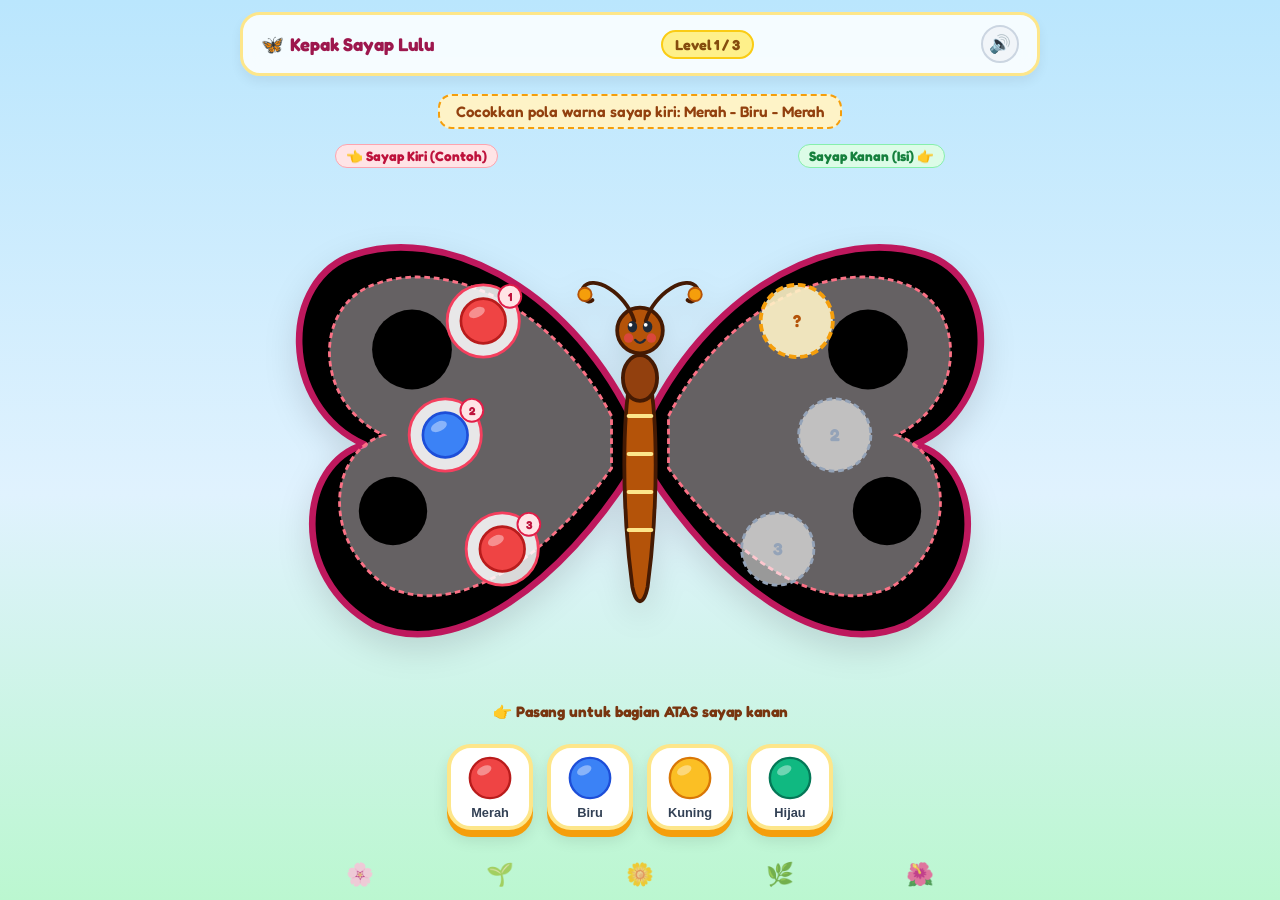
<file: kepak-sayap-kupu-kupu-simetri.html>
<!DOCTYPE html>
<html lang="id">
<head>
  <meta charset="UTF-8">
  <meta name="viewport" content="width=device-width, initial-scale=1.0, maximum-scale=1.0, user-scalable=no">
  <title>Kepak Sayap Kupu-Kupu - Pola Simetri Cermin (PAUD)</title>
  <link rel="preconnect" href="https://fonts.googleapis.com">
  <link rel="preconnect" href="https://fonts.gstatic.com" crossorigin>
  <link href="https://fonts.googleapis.com/css2?family=Fredoka:wght@400;600;700&display=swap" rel="stylesheet">
  <style>
    * {
      box-sizing: border-box;
      margin: 0;
      padding: 0;
      user-select: none;
      -webkit-tap-highlight-color: transparent;
    }
    body {
      font-family: 'Fredoka', cursive, sans-serif;
      background: linear-gradient(180deg, #BAE6FD 0%, #E0F2FE 55%, #BBF7D0 100%);
      min-height: 100vh;
      display: flex;
      flex-direction: column;
      align-items: center;
      justify-content: space-between;
      overflow-x: hidden;
      color: #1E293B;
      padding: 12px;
    }

    /* Header */
    header {
      width: 100%;
      max-width: 800px;
      display: flex;
      justify-content: space-between;
      align-items: center;
      background: rgba(255, 255, 255, 0.85);
      backdrop-filter: blur(8px);
      border: 3px solid #FDE68A;
      border-radius: 20px;
      padding: 10px 18px;
      box-shadow: 0 6px 12px rgba(0,0,0,0.06);
    }
    .game-title {
      font-size: 1.15rem;
      font-weight: 700;
      color: #9D174D;
      display: flex;
      align-items: center;
      gap: 6px;
    }
    .level-badge {
      background: #FEF08A;
      color: #854D0E;
      font-weight: 700;
      padding: 4px 12px;
      border-radius: 999px;
      font-size: 0.9rem;
      border: 2px solid #FACC15;
    }
    .btn-sound {
      background: #F1F5F9;
      border: 2px solid #CBD5E1;
      border-radius: 50%;
      width: 38px;
      height: 38px;
      font-size: 1.1rem;
      cursor: pointer;
    }

    /* Subtitle Banner */
    .instruction-banner {
      margin-top: 6px;
      background: #FEF3C7;
      border: 2px dashed #F59E0B;
      border-radius: 14px;
      padding: 6px 16px;
      font-size: 0.95rem;
      font-weight: 600;
      color: #92400E;
      text-align: center;
      max-width: 600px;
    }

    /* Guides */
    .wing-guides {
      width: 100%;
      max-width: 650px;
      display: flex;
      justify-content: space-between;
      padding: 4px 20px;
      font-size: 0.85rem;
      font-weight: 700;
      color: #475569;
    }
    .guide-left {
      background: #FFE4E6;
      color: #BE123C;
      padding: 3px 10px;
      border-radius: 12px;
      border: 1.5px solid #FDA4AF;
    }
    .guide-right {
      background: #DCFCE7;
      color: #15803D;
      padding: 3px 10px;
      border-radius: 12px;
      border: 1.5px solid #86EFAC;
    }

    /* Butterfly Canvas / SVG Container */
    .butterfly-container {
      width: 100%;
      max-width: 760px;
      position: relative;
      margin: 4px 0;
      perspective: 1000px;
    }
    svg.butterfly-svg {
      width: 100%;
      height: auto;
      display: block;
      filter: drop-shadow(0 12px 16px rgba(0,0,0,0.12));
    }

    /* Animations */
    .bounce-in {
      animation: bounceInAnim 0.5s cubic-bezier(0.34, 1.56, 0.64, 1) forwards;
    }
    @keyframes bounceInAnim {
      0% { transform: scale(0.2) rotate(-15deg); opacity: 0; }
      60% { transform: scale(1.25) rotate(4deg); opacity: 1; }
      100% { transform: scale(1) rotate(0); opacity: 1; }
    }

    .shake {
      animation: shakeAnim 0.45s ease-in-out;
    }
    @keyframes shakeAnim {
      0%, 100% { transform: translateX(0); }
      20% { transform: translateX(-9px) rotate(-3deg); }
      40% { transform: translateX(9px) rotate(3deg); }
      60% { transform: translateX(-6px) rotate(-2deg); }
      80% { transform: translateX(6px) rotate(2deg); }
    }

    .flap-left {
      transform-origin: 400px 260px;
      animation: flapLeft 1.4s ease-in-out;
    }
    @keyframes flapLeft {
      0% { transform: rotateY(0deg); }
      25% { transform: rotateY(65deg); }
      50% { transform: rotateY(15deg); }
      75% { transform: rotateY(70deg); }
      100% { transform: rotateY(0deg); }
    }

    .flap-right {
      transform-origin: 400px 260px;
      animation: flapRight 1.4s ease-in-out;
    }
    @keyframes flapRight {
      0% { transform: rotateY(0deg); }
      25% { transform: rotateY(-65deg); }
      50% { transform: rotateY(-15deg); }
      75% { transform: rotateY(-70deg); }
      100% { transform: rotateY(0deg); }
    }

    .pulse-target {
      animation: pulseTarget 1.5s infinite;
    }
    @keyframes pulseTarget {
      0%, 100% { transform: scale(1); stroke-width: 4; }
      50% { transform: scale(1.08); stroke-width: 6; }
    }

    /* Target Slot Indicator */
    .slot-label {
      font-size: 0.95rem;
      font-weight: 700;
      color: #78350F;
      margin: 4px 0;
      text-align: center;
    }

    /* Choice Buttons Section */
    .choices-container {
      width: 100%;
      max-width: 600px;
      display: flex;
      justify-content: center;
      align-items: center;
      gap: 14px;
      flex-wrap: wrap;
      padding: 8px 12px 14px;
    }
    .choice-btn {
      width: 86px;
      height: 86px;
      min-width: 80px;
      min-height: 80px;
      background: #FFFFFF;
      border: 4px solid #FDE68A;
      border-radius: 24px;
      box-shadow: 0 7px 0 0 #F59E0B, 0 10px 15px rgba(0,0,0,0.1);
      display: flex;
      flex-direction: column;
      align-items: center;
      justify-content: center;
      cursor: pointer;
      outline: none;
      transition: transform 0.12s, box-shadow 0.12s;
    }
    .choice-btn:active {
      transform: translateY(4px);
      box-shadow: 0 3px 0 0 #F59E0B, 0 4px 8px rgba(0,0,0,0.1);
    }
    .choice-btn svg {
      width: 48px;
      height: 48px;
    }
    .choice-btn span {
      font-size: 0.8rem;
      font-weight: 700;
      color: #334155;
      margin-top: 3px;
    }

    /* Victory Modal */
    .modal-overlay {
      position: fixed;
      inset: 0;
      background: rgba(15, 23, 42, 0.65);
      backdrop-filter: blur(5px);
      display: none;
      align-items: center;
      justify-content: center;
      z-index: 1000;
      padding: 16px;
    }
    .modal-overlay.active {
      display: flex;
    }
    .victory-card {
      background: #FFFFFF;
      border: 5px solid #FBBF24;
      border-radius: 28px;
      padding: 30px 24px;
      text-align: center;
      max-width: 440px;
      width: 100%;
      box-shadow: 0 20px 30px rgba(0,0,0,0.25);
      animation: bounceInAnim 0.6s cubic-bezier(0.34, 1.56, 0.64, 1) forwards;
    }
    .victory-title {
      font-size: 1.6rem;
      font-weight: 800;
      color: #BE185D;
      margin: 12px 0 6px;
    }
    .victory-desc {
      font-size: 1.05rem;
      color: #475569;
      margin-bottom: 22px;
      font-weight: 600;
    }
    .btn-play-again {
      background: linear-gradient(135deg, #10B981, #059669);
      color: white;
      font-family: inherit;
      font-size: 1.25rem;
      font-weight: 800;
      padding: 14px 34px;
      border-radius: 999px;
      border: none;
      cursor: pointer;
      box-shadow: 0 6px 0 0 #047857, 0 10px 15px rgba(0,0,0,0.15);
      transition: transform 0.15s;
    }
    .btn-play-again:active {
      transform: translateY(3px);
      box-shadow: 0 3px 0 0 #047857;
    }

    /* Little Garden decor at bottom */
    .garden-bottom {
      width: 100%;
      max-width: 700px;
      display: flex;
      justify-content: space-around;
      font-size: 1.4rem;
      opacity: 0.75;
      margin-top: 4px;
    }
  </style>
</head>
<body>

  <!-- Header -->
  <header>
    <div class="game-title">
      <span>🦋</span>
      <span>Kepak Sayap Lulu</span>
    </div>
    <div class="level-badge" id="levelBadge">Level 1 / 3</div>
    <button class="btn-sound" id="btnSound" title="Suara">🔊</button>
  </header>

  <!-- Banner Instruksi -->
  <div class="instruction-banner" id="levelDesc">
    Pola 2 Warna: Cocokkan Merah - Biru - Merah
  </div>

  <!-- Petunjuk Arah Sayap -->
  <div class="wing-guides">
    <span class="guide-left">👈 Sayap Kiri (Contoh)</span>
    <span class="guide-right">Sayap Kanan (Isi) 👉</span>
  </div>

  <!-- Kupu-Kupu SVG -->
  <div class="butterfly-container">
    <svg class="butterfly-svg" viewBox="0 0 800 520" id="butterflySvg" xmlns="http://www.w3.org/2000/svg">
      <defs>
        <linearGradient id="wingGradLeft" x1="0%" y1="0%" x2="100%" y2="100%">
          <stop offset="0%" stopColor="#FDE68A" />
          <stop offset="50%" stopColor="#F472B6" />
          <stop offset="100%" stopColor="#C084FC" />
        </linearGradient>
        <linearGradient id="wingGradRight" x1="100%" y1="0%" x2="0%" y2="100%">
          <stop offset="0%" stopColor="#FDE68A" />
          <stop offset="50%" stopColor="#F472B6" />
          <stop offset="100%" stopColor="#C084FC" />
        </linearGradient>
        <radialGradient id="dotGrad" cx="50%" cy="50%" r="50%">
          <stop offset="0%" stopColor="#FFFFFF" stopOpacity="0.45" />
          <stop offset="100%" stopColor="#FFFFFF" stopOpacity="0" />
        </radialGradient>
      </defs>

      <!-- SAYAP KIRI -->
      <g id="leftWingGroup">
        <path d="M 390,240 C 320,100 190,40 100,70 C 20,95 20,230 110,270 C 40,290 30,410 120,460 C 210,500 320,410 390,300 Z"
              fill="url(#wingGradLeft)" stroke="#BE185D" stroke-width="7" stroke-linejoin="round"/>
        <path d="M 370,240 C 310,125 200,75 125,100 C 55,120 55,225 130,260 C 70,280 65,375 135,420 C 210,455 305,385 370,295 Z"
              fill="#FDF2F8" fill-opacity="0.4" stroke="#FB7185" stroke-width="3" stroke-dasharray="6,4"/>
        <circle cx="160" cy="170" r="42" fill="url(#dotGrad)" />
        <circle cx="140" cy="340" r="36" fill="url(#dotGrad)" />
        <!-- Slots Sayap Kiri -->
        <g id="leftSlot0" transform="translate(235, 140)"></g>
        <g id="leftSlot1" transform="translate(195, 260)"></g>
        <g id="leftSlot2" transform="translate(255, 380)"></g>
      </g>

      <!-- SAYAP KANAN -->
      <g id="rightWingGroup">
        <path d="M 410,240 C 480,100 610,40 700,70 C 780,95 780,230 690,270 C 760,290 770,410 680,460 C 590,500 480,410 410,300 Z"
              fill="url(#wingGradRight)" stroke="#BE185D" stroke-width="7" stroke-linejoin="round"/>
        <path d="M 430,240 C 490,125 600,75 675,100 C 745,120 745,225 670,260 C 730,280 735,375 665,420 C 590,455 495,385 430,295 Z"
              fill="#FDF2F8" fill-opacity="0.4" stroke="#FB7185" stroke-width="3" stroke-dasharray="6,4"/>
        <circle cx="640" cy="170" r="42" fill="url(#dotGrad)" />
        <circle cx="660" cy="340" r="36" fill="url(#dotGrad)" />
        <!-- Slots Sayap Kanan (Kosong/Diisi) -->
        <g id="rightSlot0" transform="translate(565, 140)"></g>
        <g id="rightSlot1" transform="translate(605, 260)"></g>
        <g id="rightSlot2" transform="translate(545, 380)"></g>
      </g>

      <!-- BADAN & KEPALA -->
      <g id="bodyGroup">
        <path d="M 390,200 C 382,240 380,330 392,420 C 396,440 404,440 408,420 C 420,330 418,240 410,200 Z"
              fill="#B45309" stroke="#451A03" stroke-width="4"/>
        <line x1="388" y1="240" x2="412" y2="240" stroke="#FDE68A" stroke-width="4" stroke-linecap="round"/>
        <line x1="388" y1="280" x2="412" y2="280" stroke="#FDE68A" stroke-width="4" stroke-linecap="round"/>
        <line x1="388" y1="320" x2="412" y2="320" stroke="#FDE68A" stroke-width="4" stroke-linecap="round"/>
        <line x1="388" y1="360" x2="412" y2="360" stroke="#FDE68A" stroke-width="4" stroke-linecap="round"/>

        <!-- Thorax & Kepala -->
        <ellipse cx="400" cy="200" rx="18" ry="24" fill="#92400E" stroke="#451A03" stroke-width="4"/>
        <circle cx="400" cy="150" r="24" fill="#B45309" stroke="#451A03" stroke-width="4"/>

        <!-- Antena -->
        <path d="M 394,140 C 385,110 350,90 340,105 C 335,112 344,124 350,118" fill="none" stroke="#451A03" stroke-width="4" stroke-linecap="round"/>
        <circle cx="342" cy="112" r="7" fill="#F59E0B" stroke="#B45309" stroke-width="2"/>
        <path d="M 406,140 C 415,110 450,90 460,105 C 465,112 456,124 450,118" fill="none" stroke="#451A03" stroke-width="4" stroke-linecap="round"/>
        <circle cx="458" cy="112" r="7" fill="#F59E0B" stroke="#B45309" stroke-width="2"/>

        <!-- Wajah Manis -->
        <circle cx="388" cy="158" r="5" fill="#F43F5E" fill-opacity="0.6"/>
        <circle cx="412" cy="158" r="5" fill="#F43F5E" fill-opacity="0.6"/>
        <ellipse cx="392" cy="146" rx="5" ry="6" fill="#1F2937"/>
        <circle cx="390" cy="144" r="2" fill="#FFFFFF"/>
        <ellipse cx="408" cy="146" rx="5" ry="6" fill="#1F2937"/>
        <circle cx="406" cy="144" r="2" fill="#FFFFFF"/>
        <path d="M 395,160 Q 400,166 405,160" fill="none" stroke="#1F2937" stroke-width="2.5" stroke-linecap="round"/>
      </g>
    </svg>
  </div>

  <!-- Indikator Bagian -->
  <div class="slot-label" id="slotInstruction">
    👉 Pasang untuk bagian <b>ATAS</b> sayap kanan
  </div>

  <!-- Tombol Pilihan Hiasan (Besar >= 80px) -->
  <div class="choices-container" id="choicesContainer"></div>

  <!-- Hiasan Taman Bawah -->
  <div class="garden-bottom">
    <span>🌸</span><span>🌱</span><span>🌼</span><span>🌿</span><span>🌺</span>
  </div>

  <!-- Modal Kemenangan Akhir Level 3 -->
  <div class="modal-overlay" id="victoryModal">
    <div class="victory-card">
      <div style="font-size: 4rem;">🦋✨🎉</div>
      <h2 class="victory-title">Hore! Sayap Lulu Simetris & Cantik!</h2>
      <p class="victory-desc">Kamu hebat sekali telah menyelesaikan semua 3 level simetri!</p>
      <button class="btn-play-again" id="btnPlayAgain">Main Lagi 🔄</button>
    </div>
  </div>

  <script>
    // --- Web Audio API Synth ---
    let audioCtx = null;
    let isMuted = false;

    function initAudio() {
      if (!audioCtx) {
        const AudioClass = window.AudioContext || window.webkitAudioContext;
        if (AudioClass) audioCtx = new AudioClass();
      }
      if (audioCtx && audioCtx.state === 'suspended') {
        audioCtx.resume();
      }
    }

    // Suara Benar (Nada tinggi ajaib)
    function playCorrectSound() {
      if (isMuted) return;
      initAudio();
      if (!audioCtx) return;
      const notes = [523.25, 659.25, 783.99, 1046.5]; // C5, E5, G5, C6
      const now = audioCtx.currentTime;
      notes.forEach((freq, i) => {
        const osc = audioCtx.createOscillator();
        const gain = audioCtx.createGain();
        osc.type = 'sine';
        osc.frequency.setValueAtTime(freq, now + i * 0.08);
        gain.gain.setValueAtTime(0.001, now + i * 0.08);
        gain.gain.exponentialRampToValueAtTime(0.24, now + i * 0.08 + 0.02);
        gain.gain.exponentialRampToValueAtTime(0.0001, now + i * 0.08 + 0.35);
        osc.connect(gain);
        gain.connect(audioCtx.destination);
        osc.start(now + i * 0.08);
        osc.stop(now + i * 0.08 + 0.36);
      });
    }

    // Suara Salah (Nada rendah lembut / boing)
    function playWrongSound() {
      if (isMuted) return;
      initAudio();
      if (!audioCtx) return;
      const now = audioCtx.currentTime;
      const osc = audioCtx.createOscillator();
      const gain = audioCtx.createGain();
      osc.type = 'sine';
      osc.frequency.setValueAtTime(220, now);
      osc.frequency.exponentialRampToValueAtTime(130, now + 0.28);
      gain.gain.setValueAtTime(0.001, now);
      gain.gain.exponentialRampToValueAtTime(0.2, now + 0.02);
      gain.gain.exponentialRampToValueAtTime(0.0001, now + 0.3);
      osc.connect(gain);
      gain.connect(audioCtx.destination);
      osc.start(now);
      osc.stop(now + 0.31);
    }

    // Suara Kepakan Sayap (Wing flutter)
    function playWingFlapSound() {
      if (isMuted) return;
      initAudio();
      if (!audioCtx) return;
      const now = audioCtx.currentTime;
      for (let i = 0; i < 4; i++) {
        const t = now + i * 0.2;
        const osc = audioCtx.createOscillator();
        const gain = audioCtx.createGain();
        osc.type = 'triangle';
        osc.frequency.setValueAtTime(260 + i * 40, t);
        osc.frequency.exponentialRampToValueAtTime(440 + i * 30, t + 0.12);
        gain.gain.setValueAtTime(0.001, t);
        gain.gain.linearRampToValueAtTime(0.18, t + 0.04);
        gain.gain.exponentialRampToValueAtTime(0.0001, t + 0.18);
        osc.connect(gain);
        gain.connect(audioCtx.destination);
        osc.start(t);
        osc.stop(t + 0.19);
      }
    }

    // Fanfare Kemenangan
    function playVictoryFanfare() {
      if (isMuted) return;
      initAudio();
      if (!audioCtx) return;
      const now = audioCtx.currentTime;
      [
        { f: 523.25, t: 0, d: 0.2 },
        { f: 659.25, t: 0.15, d: 0.2 },
        { f: 783.99, t: 0.3, d: 0.25 },
        { f: 1046.5, t: 0.5, d: 0.6 }
      ].forEach(n => {
        const osc = audioCtx.createOscillator();
        const gain = audioCtx.createGain();
        osc.type = 'sine';
        osc.frequency.setValueAtTime(n.f, now + n.t);
        gain.gain.setValueAtTime(0.001, now + n.t);
        gain.gain.linearRampToValueAtTime(0.28, now + n.t + 0.03);
        gain.gain.exponentialRampToValueAtTime(0.0001, now + n.t + n.d);
        osc.connect(gain);
        gain.connect(audioCtx.destination);
        osc.start(now + n.t);
        osc.stop(now + n.t + n.d + 0.05);
      });
    }

    // --- Helper SVG Shape Builders ---
    function renderShapeSvg(shape, fillColor, strokeColor, size = 50) {
      if (shape === 'circle') {
        return `<svg width="${size}" height="${size}" viewBox="0 0 100 100">
          <circle cx="50" cy="50" r="42" fill="${fillColor}" stroke="${strokeColor}" stroke-width="5"/>
          <ellipse cx="38" cy="34" rx="16" ry="9" transform="rotate(-25 38 34)" fill="#fff" fill-opacity="0.4"/>
        </svg>`;
      }
      if (shape === 'star') {
        return `<svg width="${size}" height="${size}" viewBox="0 0 100 100">
          <path d="M 50,8 L 62,35 L 92,38 L 70,58 L 76,88 L 50,72 L 24,88 L 30,58 L 8,38 L 38,35 Z"
                fill="${fillColor}" stroke="${strokeColor}" stroke-width="5" stroke-linejoin="round"/>
          <path d="M 50,15 L 58,35 L 75,38 L 60,52 Z" fill="#fff" fill-opacity="0.45"/>
        </svg>`;
      }
      if (shape === 'heart') {
        return `<svg width="${size}" height="${size}" viewBox="0 0 100 100">
          <path d="M 50,88 C 22,70 8,50 8,30 C 8,14 20,8 32,8 C 41,8 47,14 50,20 C 53,14 59,8 68,8 C 80,8 92,14 92,30 C 92,50 78,70 50,88 Z"
                fill="${fillColor}" stroke="${strokeColor}" stroke-width="5" stroke-linejoin="round"/>
          <ellipse cx="32" cy="25" rx="11" ry="6" transform="rotate(-25 32 25)" fill="#fff" fill-opacity="0.45"/>
        </svg>`;
      }
      if (shape === 'flower') {
        let petals = '';
        for (let a = 0; a < 360; a += 72) {
          const cx = 50 + 26 * Math.sin((a * Math.PI) / 180);
          const cy = 50 - 26 * Math.cos((a * Math.PI) / 180);
          petals += `<circle cx="${cx}" cy="${cy}" r="17" fill="${fillColor}" stroke="${strokeColor}" stroke-width="4"/>`;
        }
        return `<svg width="${size}" height="${size}" viewBox="0 0 100 100">
          ${petals}
          <circle cx="50" cy="50" r="16" fill="#FEF08A" stroke="#EAB308" stroke-width="4"/>
        </svg>`;
      }
      return '';
    }

    // --- Definisi Level Game ---
    const levels = [
      {
        num: 1,
        title: "Level 1: Pola 2 Warna",
        desc: "Cocokkan pola warna sayap kiri: Merah - Biru - Merah",
        type: 'color',
        left: [
          { shape: 'circle', color: '#EF4444', stroke: '#B91C1C', name: 'Merah' },
          { shape: 'circle', color: '#3B82F6', stroke: '#1D4ED8', name: 'Biru' },
          { shape: 'circle', color: '#EF4444', stroke: '#B91C1C', name: 'Merah' }
        ],
        choices: [
          { shape: 'circle', color: '#EF4444', stroke: '#B91C1C', name: 'Merah' },
          { shape: 'circle', color: '#3B82F6', stroke: '#1D4ED8', name: 'Biru' },
          { shape: 'circle', color: '#FBBF24', stroke: '#D97706', name: 'Kuning' },
          { shape: 'circle', color: '#10B981', stroke: '#047857', name: 'Hijau' }
        ]
      },
      {
        num: 2,
        title: "Level 2: Pola 2 Bentuk",
        desc: "Cocokkan bentuk sayap kiri: Bintang - Lingkaran - Bintang",
        type: 'shape',
        left: [
          { shape: 'star', color: '#F59E0B', stroke: '#B45309', name: 'Bintang' },
          { shape: 'circle', color: '#8B5CF6', stroke: '#6D28D9', name: 'Lingkaran' },
          { shape: 'star', color: '#F59E0B', stroke: '#B45309', name: 'Bintang' }
        ],
        choices: [
          { shape: 'star', color: '#F59E0B', stroke: '#B45309', name: 'Bintang' },
          { shape: 'circle', color: '#8B5CF6', stroke: '#6D28D9', name: 'Lingkaran' },
          { shape: 'heart', color: '#EC4899', stroke: '#BE185D', name: 'Hati' },
          { shape: 'flower', color: '#06B6D4', stroke: '#0E7490', name: 'Bunga' }
        ]
      },
      {
        num: 3,
        title: "Level 3: Pola 3 Bentuk Variatif",
        desc: "Cocokkan bentuk sayap kiri: Hati - Bintang - Lingkaran",
        type: 'mixed',
        left: [
          { shape: 'heart', color: '#EC4899', stroke: '#BE185D', name: 'Hati' },
          { shape: 'star', color: '#F59E0B', stroke: '#B45309', name: 'Bintang' },
          { shape: 'circle', color: '#0284C7', stroke: '#0369A1', name: 'Lingkaran' }
        ],
        choices: [
          { shape: 'heart', color: '#EC4899', stroke: '#BE185D', name: 'Hati' },
          { shape: 'star', color: '#F59E0B', stroke: '#B45309', name: 'Bintang' },
          { shape: 'circle', color: '#0284C7', stroke: '#0369A1', name: 'Lingkaran' },
          { shape: 'flower', color: '#F97316', stroke: '#C2410C', name: 'Bunga' }
        ]
      }
    ];

    let currentLevelIdx = 0;
    let currentSlotIdx = 0;
    let rightPlaced = [null, null, null];
    let isTransitioning = false;

    const slotNames = ['ATAS', 'TENGAH', 'BAWAH'];

    function renderLevel() {
      const lvl = levels[currentLevelIdx];
      document.getElementById('levelBadge').textContent = `Level ${lvl.num} / 3`;
      document.getElementById('levelDesc').textContent = lvl.desc;

      // Render Sayap Kiri
      for (let i = 0; i < 3; i++) {
        const item = lvl.left[i];
        const g = document.getElementById(`leftSlot${i}`);
        g.innerHTML = `
          <circle cx="0" cy="0" r="38" fill="#FFFFFF" fill-opacity="0.85" stroke="#F43F5E" stroke-width="3"/>
          <g transform="translate(-28, -28)">
            ${renderShapeSvg(item.shape, item.color, item.stroke, 56)}
          </g>
          <circle cx="28" cy="-26" r="12" fill="#FFE4E6" stroke="#E11D48" stroke-width="2"/>
          <text x="28" y="-21" text-anchor="middle" fill="#BE123C" font-size="12" font-weight="bold">${i+1}</text>
        `;
      }

      // Render Sayap Kanan
      renderRightSlots();

      // Render Tombol Pilihan
      renderChoices();

      updateSlotInstruction();
    }

    function renderRightSlots() {
      for (let i = 0; i < 3; i++) {
        const g = document.getElementById(`rightSlot${i}`);
        const placed = rightPlaced[i];
        const isCurrent = (currentSlotIdx === i && !placed);

        if (placed) {
          g.innerHTML = `
            <g class="bounce-in">
              <circle cx="0" cy="0" r="38" fill="#FFFFFF" stroke="#10B981" stroke-width="3.5"/>
              <g transform="translate(-28, -28)">
                ${renderShapeSvg(placed.shape, placed.color, placed.stroke, 56)}
              </g>
              <circle cx="28" cy="-26" r="12" fill="#D1FAE5" stroke="#059669" stroke-width="2"/>
              <text x="28" y="-21" text-anchor="middle" fill="#047857" font-size="12" font-weight="bold">✓</text>
            </g>
          `;
        } else {
          g.innerHTML = `
            <circle cx="0" cy="0" r="38"
                    fill="${isCurrent ? '#FEF3C7' : '#FFFFFF'}"
                    fill-opacity="${isCurrent ? '0.9' : '0.6'}"
                    stroke="${isCurrent ? '#F59E0B' : '#94A3B8'}"
                    stroke-width="${isCurrent ? '4' : '3'}"
                    stroke-dasharray="${isCurrent ? '8,4' : '6,4'}"
                    class="${isCurrent ? 'pulse-target' : ''}"/>
            <text x="0" y="6" text-anchor="middle" fill="${isCurrent ? '#B45309' : '#94A3B8'}" font-size="18" font-weight="bold">
              ${isCurrent ? '?' : (i+1)}
            </text>
          `;
        }
      }
    }

    function renderChoices() {
      const container = document.getElementById('choicesContainer');
      container.innerHTML = '';
      const lvl = levels[currentLevelIdx];

      lvl.choices.forEach((opt, idx) => {
        const btn = document.createElement('button');
        btn.className = 'choice-btn';
        btn.id = `btnChoice${idx}`;
        btn.innerHTML = `
          ${renderShapeSvg(opt.shape, opt.color, opt.stroke, 46)}
          <span>${opt.name}</span>
        `;
        btn.addEventListener('click', () => onChoiceClicked(opt, btn));
        container.appendChild(btn);
      });
    }

    function updateSlotInstruction() {
      const el = document.getElementById('slotInstruction');
      if (currentSlotIdx < 3) {
        el.innerHTML = `👉 Pasang untuk bagian <b>${slotNames[currentSlotIdx]}</b> sayap kanan`;
      } else {
        el.innerHTML = `🎉 <b>Sempurna! Sayap kupu-kupu simetris!</b>`;
      }
    }

    function onChoiceClicked(option, btnElement) {
      if (isTransitioning || currentSlotIdx >= 3) return;
      initAudio();

      const lvl = levels[currentLevelIdx];
      const target = lvl.left[currentSlotIdx];

      // Periksa apakah jawaban BENAR
      let isCorrect = false;
      if (lvl.type === 'color') {
        isCorrect = (option.name === target.name);
      } else if (lvl.type === 'shape') {
        isCorrect = (option.shape === target.shape);
      } else {
        isCorrect = (option.shape === target.shape);
      }

      if (isCorrect) {
        // BENAR
        playCorrectSound();
        rightPlaced[currentSlotIdx] = option;
        renderRightSlots();
        currentSlotIdx++;
        updateSlotInstruction();

        // Cek jika 3 sayap sudah penuh
        if (currentSlotIdx === 3) {
          triggerLevelComplete();
        }
      } else {
        // SALAH (Goyang / shake animation & nada lembut)
        playWrongSound();
        btnElement.classList.remove('shake');
        void btnElement.offsetWidth; // trigger reflow
        btnElement.classList.add('shake');
        setTimeout(() => btnElement.classList.remove('shake'), 450);
      }
    }

    function triggerLevelComplete() {
      isTransitioning = true;
      playWingFlapSound();

      // Animasi kepak sayap
      const leftWing = document.getElementById('leftWingGroup');
      const rightWing = document.getElementById('rightWingGroup');

      leftWing.classList.add('flap-left');
      rightWing.classList.add('flap-right');

      setTimeout(() => {
        leftWing.classList.remove('flap-left');
        rightWing.classList.remove('flap-right');

        // Lanjut ke level berikutnya atau layar kemenangan
        if (currentLevelIdx < levels.length - 1) {
          currentLevelIdx++;
          currentSlotIdx = 0;
          rightPlaced = [null, null, null];
          isTransitioning = false;
          renderLevel();
        } else {
          // Kemenangan Akhir Level 3!
          playVictoryFanfare();
          document.getElementById('victoryModal').classList.add('active');
        }
      }, 1500);
    }

    // Tombol Main Lagi
    document.getElementById('btnPlayAgain').addEventListener('click', () => {
      document.getElementById('victoryModal').classList.remove('active');
      currentLevelIdx = 0;
      currentSlotIdx = 0;
      rightPlaced = [null, null, null];
      isTransitioning = false;
      renderLevel();
    });

    // Toggle Suara
    document.getElementById('btnSound').addEventListener('click', () => {
      isMuted = !isMuted;
      document.getElementById('btnSound').textContent = isMuted ? '🔇' : '🔊';
    });

    // Jalankan Game Pertama Kali
    renderLevel();
  </script>
</body>
</html>
</file>
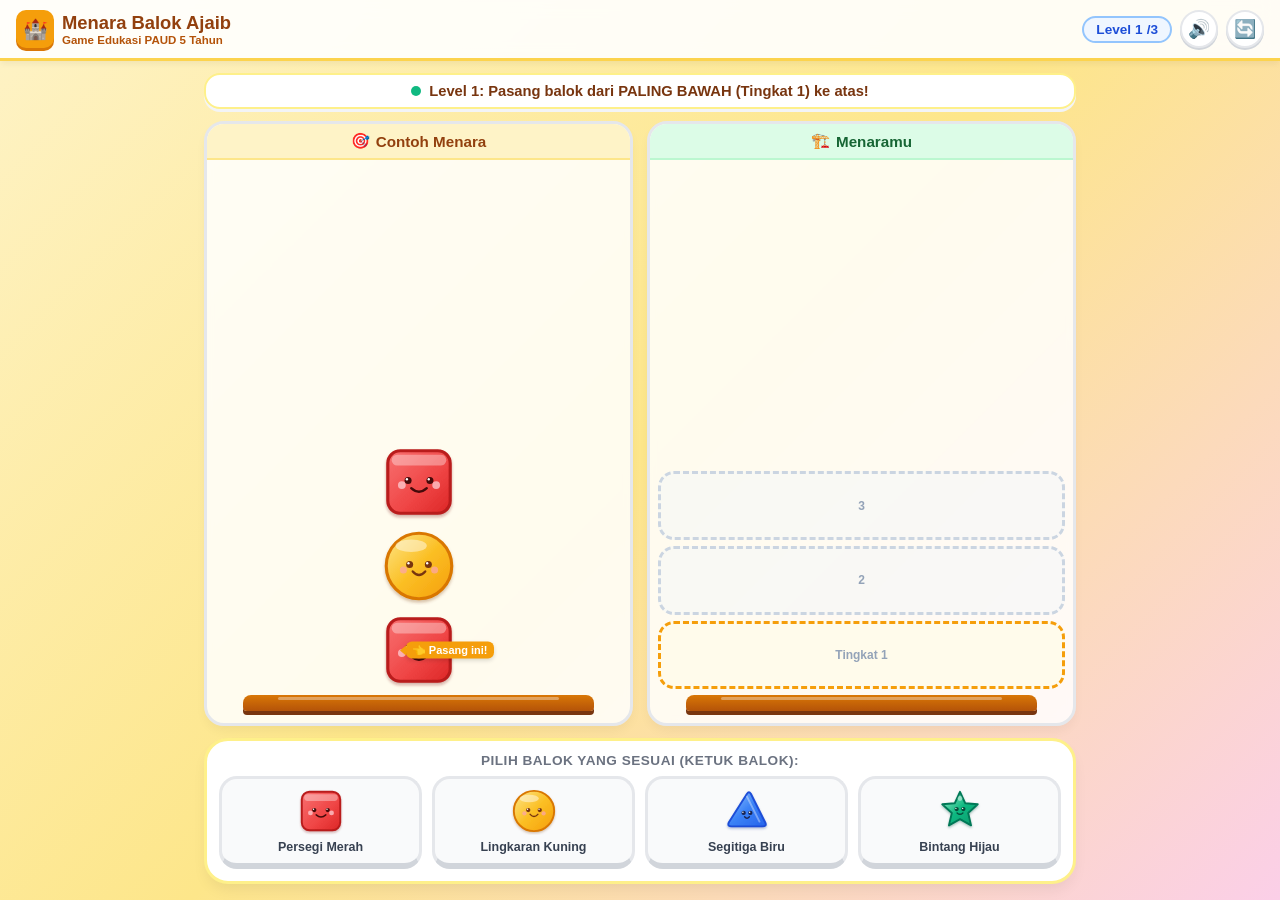
<file: menara-balok-ajaib.html>
<!DOCTYPE html>
<html lang="id">
<head>
  <meta charset="UTF-8" />
  <meta name="viewport" content="width=device-width, initial-scale=1.0, maximum-scale=1.0, user-scalable=no" />
  <title>Menara Balok Ajaib - Game Edukasi PAUD</title>
  <style>
    /* Reset & Base Fonts */
    * {
      box-sizing: border-box;
      margin: 0;
      padding: 0;
      -webkit-tap-highlight-color: transparent;
      user-select: none;
      -webkit-user-select: none;
    }

    body {
      font-family: 'Fredoka', 'Quicksand', -apple-system, BlinkMacSystemFont, 'Segoe UI', Roboto, sans-serif;
      background: linear-gradient(135deg, #FEF3C7 0%, #FDE68A 50%, #FBCFE8 100%);
      min-height: 100vh;
      display: flex;
      flex-direction: column;
      color: #1F2937;
      overflow-x: hidden;
      touch-action: manipulation;
    }

    /* Top Bar */
    header {
      background: rgba(255, 255, 255, 0.9);
      backdrop-filter: blur(8px);
      padding: 10px 16px;
      display: flex;
      justify-content: space-between;
      align-items: center;
      border-bottom: 3px solid #FCD34D;
      box-shadow: 0 4px 6px -1px rgba(0, 0, 0, 0.05);
      position: sticky;
      top: 0;
      z-index: 20;
    }

    .title-group {
      display: flex;
      align-items: center;
      gap: 8px;
    }

    .logo-icon {
      width: 38px;
      height: 38px;
      background: #F59E0B;
      border-radius: 10px;
      display: flex;
      align-items: center;
      justify-content: center;
      box-shadow: 0 3px 0 #D97706;
      color: white;
      font-size: 20px;
    }

    h1 {
      font-size: 1.15rem;
      font-weight: 700;
      color: #92400E;
      margin: 0;
    }

    .subtitle {
      font-size: 0.72rem;
      color: #B45309;
      font-weight: 600;
    }

    .top-controls {
      display: flex;
      align-items: center;
      gap: 8px;
    }

    .level-badge {
      background: #EFF6FF;
      border: 2px solid #93C5FD;
      padding: 4px 12px;
      border-radius: 999px;
      font-size: 0.85rem;
      font-weight: 700;
      color: #1D4ED8;
      display: flex;
      align-items: center;
      gap: 4px;
    }

    .icon-btn {
      background: white;
      border: 2px solid #E5E7EB;
      border-radius: 50%;
      width: 38px;
      height: 38px;
      display: flex;
      align-items: center;
      justify-content: center;
      font-size: 18px;
      cursor: pointer;
      box-shadow: 0 2px 0 #D1D5DB;
      transition: transform 0.1s, box-shadow 0.1s;
    }

    .icon-btn:active {
      transform: translateY(2px);
      box-shadow: 0 0 0 #D1D5DB;
    }

    /* Main Container */
    main {
      flex: 1;
      max-width: 900px;
      width: 100%;
      margin: 0 auto;
      padding: 12px 14px 16px;
      display: flex;
      flex-direction: column;
      gap: 12px;
    }

    /* Guide text */
    .instruction-banner {
      background: #FFFFFF;
      border-radius: 16px;
      padding: 8px 16px;
      text-align: center;
      box-shadow: 0 3px 0 #F3F4F6;
      border: 2px solid #FEF08A;
      display: flex;
      align-items: center;
      justify-content: center;
      gap: 8px;
      font-size: 0.92rem;
      font-weight: 600;
      color: #78350F;
    }

    .instruction-banner .pulse-dot {
      width: 10px;
      height: 10px;
      border-radius: 50%;
      background: #10B981;
      animation: pulse 1.5s infinite;
    }

    @keyframes pulse {
      0%, 100% { transform: scale(1); opacity: 1; }
      50% { transform: scale(1.4); opacity: 0.6; }
    }

    /* Columns Area */
    .game-board {
      display: grid;
      grid-template-columns: 1fr 1fr;
      gap: 14px;
      flex: 1;
      min-height: 280px;
    }

    .column-card {
      background: rgba(255, 255, 255, 0.85);
      backdrop-filter: blur(4px);
      border-radius: 20px;
      border: 3px solid #E5E7EB;
      display: flex;
      flex-direction: column;
      overflow: hidden;
      box-shadow: 0 6px 12px -2px rgba(0, 0, 0, 0.05);
    }

    .column-header {
      padding: 8px 12px;
      text-align: center;
      font-weight: 700;
      font-size: 0.95rem;
      display: flex;
      align-items: center;
      justify-content: center;
      gap: 6px;
    }

    .col-left-header {
      background: #FEF3C7;
      color: #92400E;
      border-bottom: 2px solid #FDE68A;
    }

    .col-right-header {
      background: #DCFCE7;
      color: #166534;
      border-bottom: 2px solid #BBF7D0;
    }

    .column-body {
      flex: 1;
      display: flex;
      flex-direction: column;
      justify-content: flex-end;
      align-items: center;
      padding: 16px 8px 12px;
      position: relative;
    }

    /* Pedestal Base */
    .pedestal-base {
      width: 86%;
      height: 16px;
      background: linear-gradient(180deg, #D97706 0%, #B45309 100%);
      border-radius: 8px 8px 4px 4px;
      box-shadow: 0 4px 0 #78350F;
      position: relative;
      margin-top: 4px;
    }

    .pedestal-base::after {
      content: '';
      position: absolute;
      top: 2px;
      left: 10%;
      right: 10%;
      height: 3px;
      background: rgba(255, 255, 255, 0.35);
      border-radius: 2px;
    }

    /* Towers Container */
    .tower-stack {
      width: 100%;
      display: flex;
      flex-direction: column-reverse; /* Bottom is first element in DOM! */
      align-items: center;
      gap: 6px;
      padding-bottom: 2px;
      min-height: 220px;
      justify-content: flex-start;
    }

    /* Block Items in Tower */
    .tower-slot {
      width: 68px;
      height: 68px;
      display: flex;
      align-items: center;
      justify-content: center;
      position: relative;
      transition: all 0.2s ease;
    }

    @media (min-width: 600px) {
      .tower-slot {
        width: 78px;
        height: 78px;
      }
    }

    .target-guide {
      position: absolute;
      right: -36px;
      top: 50%;
      transform: translateY(-50%);
      background: #F59E0B;
      color: white;
      font-size: 11px;
      font-weight: 700;
      padding: 2px 6px;
      border-radius: 6px;
      white-space: nowrap;
      box-shadow: 0 2px 4px rgba(0,0,0,0.15);
      animation: floatGuide 1.5s ease-in-out infinite;
      display: flex;
      align-items: center;
      gap: 2px;
      z-index: 10;
    }

    .target-guide::before {
      content: '';
      position: absolute;
      left: -6px;
      top: 50%;
      transform: translateY(-50%);
      border-width: 5px 6px 5px 0;
      border-style: solid;
      border-color: transparent #F59E0B transparent transparent;
    }

    @keyframes floatGuide {
      0%, 100% { transform: translateY(-50%) translateX(0); }
      50% { transform: translateY(-50%) translateX(-4px); }
    }

    .empty-slot {
      border: 3px dashed #CBD5E1;
      border-radius: 16px;
      background: rgba(241, 245, 249, 0.4);
      width: 100%;
      height: 100%;
      display: flex;
      align-items: center;
      justify-content: center;
      color: #94A3B8;
      font-size: 12px;
      font-weight: 600;
    }

    .active-target-slot {
      border: 3px dashed #F59E0B;
      background: #FFFBEB;
      animation: slotPulse 1.6s infinite;
    }

    @keyframes slotPulse {
      0%, 100% { transform: scale(1); border-color: #F59E0B; }
      50% { transform: scale(1.05); border-color: #D97706; }
    }

    /* Drop & Bounce Animation */
    .bounce-in {
      animation: dropBounce 0.48s cubic-bezier(0.34, 1.56, 0.64, 1) forwards;
    }

    @keyframes dropBounce {
      0% {
        transform: translateY(-90px) scale(0.85);
        opacity: 0;
      }
      50% {
        transform: translateY(0) scaleX(1.15) scaleY(0.85);
        opacity: 1;
      }
      75% {
        transform: translateY(-12px) scaleX(0.95) scaleY(1.05);
      }
      100% {
        transform: translateY(0) scale(1);
        opacity: 1;
      }
    }

    /* Block Buttons Area (Bottom) */
    .buttons-section {
      background: white;
      border-radius: 24px;
      padding: 12px;
      box-shadow: 0 8px 16px -4px rgba(0, 0, 0, 0.08);
      border: 3px solid #FEF08A;
      display: flex;
      flex-direction: column;
      gap: 8px;
    }

    .buttons-title {
      font-size: 0.85rem;
      font-weight: 700;
      color: #6B7280;
      text-align: center;
      text-transform: uppercase;
      letter-spacing: 0.5px;
    }

    .choice-grid {
      display: grid;
      grid-template-columns: repeat(4, 1fr);
      gap: 10px;
    }

    @media (max-width: 480px) {
      .choice-grid {
        grid-template-columns: repeat(2, 1fr);
        gap: 8px;
      }
    }

    .choice-btn {
      min-height: 86px;
      background: #F9FAFB;
      border: 3px solid #E5E7EB;
      border-bottom: 6px solid #D1D5DB;
      border-radius: 18px;
      padding: 8px 6px;
      display: flex;
      flex-direction: column;
      align-items: center;
      justify-content: center;
      gap: 6px;
      cursor: pointer;
      touch-action: manipulation;
      transition: transform 0.1s ease, border-bottom 0.1s ease, background 0.15s;
    }

    .choice-btn:hover {
      background: #F3F4F6;
    }

    .choice-btn:active {
      transform: translateY(4px);
      border-bottom-width: 2px;
    }

    .choice-btn .btn-svg {
      width: 48px;
      height: 48px;
      pointer-events: none;
    }

    .choice-btn .btn-label {
      font-size: 0.78rem;
      font-weight: 700;
      color: #374151;
      pointer-events: none;
      text-align: center;
      line-height: 1.1;
    }

    /* Wrong Shake */
    .shake-animation {
      animation: shakeWobble 0.4s ease-in-out;
      border-color: #F87171 !important;
      border-bottom-color: #EF4444 !important;
      background: #FEF2F2 !important;
    }

    @keyframes shakeWobble {
      0%, 100% { transform: translateX(0) rotate(0deg); }
      20% { transform: translateX(-10px) rotate(-4deg); }
      40% { transform: translateX(10px) rotate(4deg); }
      60% { transform: translateX(-6px) rotate(-2deg); }
      80% { transform: translateX(6px) rotate(2deg); }
    }

    /* Level Complete Banner */
    .celebration-toast {
      position: fixed;
      top: 50%;
      left: 50%;
      transform: translate(-50%, -50%) scale(0.9);
      background: rgba(255, 255, 255, 0.98);
      border: 4px solid #10B981;
      box-shadow: 0 20px 25px -5px rgba(0, 0, 0, 0.2), 0 0 40px rgba(16, 185, 129, 0.3);
      border-radius: 28px;
      padding: 24px 32px;
      text-align: center;
      z-index: 50;
      opacity: 0;
      pointer-events: none;
      transition: all 0.3s cubic-bezier(0.34, 1.56, 0.64, 1);
    }

    .celebration-toast.show {
      opacity: 1;
      transform: translate(-50%, -50%) scale(1);
    }

    .celebration-toast h2 {
      font-size: 1.6rem;
      color: #065F46;
      margin-bottom: 6px;
    }

    .celebration-toast p {
      font-size: 1rem;
      color: #047857;
      font-weight: 600;
    }

    /* Modal Victory (Game Over) */
    .modal-overlay {
      position: fixed;
      inset: 0;
      background: rgba(0, 0, 0, 0.5);
      backdrop-filter: blur(6px);
      display: flex;
      align-items: center;
      justify-content: center;
      padding: 16px;
      z-index: 100;
      opacity: 0;
      pointer-events: none;
      transition: opacity 0.3s ease;
    }

    .modal-overlay.show {
      opacity: 1;
      pointer-events: auto;
    }

    .modal-card {
      background: white;
      border-radius: 32px;
      border: 5px solid #F59E0B;
      box-shadow: 0 25px 50px -12px rgba(0, 0, 0, 0.25);
      max-width: 440px;
      width: 100%;
      padding: 28px 20px;
      text-align: center;
      position: relative;
      transform: scale(0.9);
      transition: transform 0.3s cubic-bezier(0.34, 1.56, 0.64, 1);
    }

    .modal-overlay.show .modal-card {
      transform: scale(1);
    }

    .trophy-svg {
      width: 90px;
      height: 90px;
      margin: 0 auto 12px;
      animation: floatTrophy 2.5s ease-in-out infinite;
    }

    @keyframes floatTrophy {
      0%, 100% { transform: translateY(0) rotate(0deg); }
      50% { transform: translateY(-8px) rotate(2deg); }
    }

    .modal-title {
      font-size: 1.6rem;
      font-weight: 800;
      color: #B45309;
      margin-bottom: 6px;
    }

    .modal-desc {
      font-size: 1rem;
      color: #4B5563;
      margin-bottom: 20px;
      line-height: 1.4;
    }

    .stars-row {
      display: flex;
      justify-content: center;
      gap: 8px;
      margin-bottom: 20px;
    }

    .gold-star {
      width: 44px;
      height: 44px;
      color: #F59E0B;
      filter: drop-shadow(0 4px 6px rgba(245, 158, 11, 0.3));
    }

    .replay-btn {
      width: 100%;
      background: #10B981;
      color: white;
      font-size: 1.15rem;
      font-weight: 700;
      padding: 14px 24px;
      border-radius: 18px;
      border: none;
      border-bottom: 5px solid #059669;
      box-shadow: 0 6px 12px rgba(16, 185, 129, 0.3);
      cursor: pointer;
      display: flex;
      align-items: center;
      justify-content: center;
      gap: 10px;
      transition: transform 0.1s, border-bottom-width 0.1s;
    }

    .replay-btn:active {
      transform: translateY(3px);
      border-bottom-width: 2px;
    }

    /* Floating Particles Canvas */
    #celebration-canvas {
      position: fixed;
      inset: 0;
      pointer-events: none;
      z-index: 40;
    }
  </style>
</head>
<body>
  <canvas id="celebration-canvas"></canvas>

  <!-- Top Bar -->
  <header>
    <div class="title-group">
      <div class="logo-icon">🏰</div>
      <div>
        <h1>Menara Balok Ajaib</h1>
        <div class="subtitle">Game Edukasi PAUD 5 Tahun</div>
      </div>
    </div>

    <div class="top-controls">
      <div class="level-badge" id="level-indicator">
        <span>Level</span>
        <strong id="current-level-num">1</strong>/3
      </div>
      <button class="icon-btn" id="sound-btn" title="Suara On/Off" aria-label="Toggle Sound">🔊</button>
      <button class="icon-btn" id="reset-btn" title="Ulangi Level Ini" aria-label="Reset Level">🔄</button>
    </div>
  </header>

  <!-- Main Game Area -->
  <main>
    <div class="instruction-banner">
      <div class="pulse-dot"></div>
      <span id="instruction-text">Lihat contoh di kiri, pasang balok dari <b>PALING BAWAH</b> ke atas!</span>
    </div>

    <div class="game-board">
      <!-- Kolom Kiri: Contoh Menara -->
      <section class="column-card" aria-label="Contoh Menara">
        <div class="column-header col-left-header">
          <span>🎯</span> Contoh Menara
        </div>
        <div class="column-body">
          <div class="tower-stack" id="target-tower">
            <!-- Balok contoh akan dimasukkan via JavaScript -->
          </div>
          <div class="pedestal-base"></div>
        </div>
      </section>

      <!-- Kolom Kanan: Menaramu -->
      <section class="column-card" aria-label="Menaramu">
        <div class="column-header col-right-header">
          <span>🏗️</span> Menaramu
        </div>
        <div class="column-body">
          <div class="tower-stack" id="player-tower">
            <!-- Balok pemain akan dimasukkan saat klik tombol benar -->
          </div>
          <div class="pedestal-base"></div>
        </div>
      </section>
    </div>

    <!-- Pilihan Balok di Bawah -->
    <section class="buttons-section">
      <div class="buttons-title">Pilih Balok Yang Sesuai (Ketuk Balok):</div>
      <div class="choice-grid" id="choices-container">
        <!-- 4 Tombol Balok Pilihan (Persegi Merah, Lingkaran Kuning, Segitiga Biru, Bintang Hijau) -->
      </div>
    </section>
  </main>

  <!-- Level Complete Toast -->
  <div class="celebration-toast" id="level-toast">
    <div style="font-size: 40px; margin-bottom: 4px;">🌟 👏 🌟</div>
    <h2 id="toast-title">Hebat Sekali!</h2>
    <p id="toast-desc">Menara tingkat ini selesai dengan sempurna!</p>
  </div>

  <!-- Victory Modal Akhir Level 3 -->
  <div class="modal-overlay" id="victory-modal">
    <div class="modal-card">
      <svg class="trophy-svg" viewBox="0 0 24 24" fill="none" stroke="#F59E0B" stroke-width="2" stroke-linecap="round" stroke-linejoin="round">
        <path d="M6 9H4.5a2.5 2.5 0 0 1 0-5H6"></path>
        <path d="M18 9h1.5a2.5 2.5 0 0 0 0-5H18"></path>
        <path d="M4 22h16"></path>
        <path d="M10 14.66V17c0 .55-.45 1-1 1H7v4h10v-4h-2c-.55 0-1-.45-1-1v-2.34"></path>
        <path d="M6 4h12v7a6 6 0 0 1-12 0V4z" fill="#FEF3C7"></path>
      </svg>
      <h2 class="modal-title">Hore! Menaramu Selesai!</h2>
      <p class="modal-desc">Kamu hebat sekali! Semua 3 level menara balok ajaib berhasil disusun dari bawah sampai puncak!</p>
      
      <div class="stars-row">
        <svg class="gold-star" viewBox="0 0 24 24" fill="currentColor"><polygon points="12 2 15.09 8.26 22 9.27 17 14.14 18.18 21.02 12 17.77 5.82 21.02 7 14.14 2 9.27 8.91 8.26 12 2"/></svg>
        <svg class="gold-star" style="transform: scale(1.2);" viewBox="0 0 24 24" fill="currentColor"><polygon points="12 2 15.09 8.26 22 9.27 17 14.14 18.18 21.02 12 17.77 5.82 21.02 7 14.14 2 9.27 8.91 8.26 12 2"/></svg>
        <svg class="gold-star" viewBox="0 0 24 24" fill="currentColor"><polygon points="12 2 15.09 8.26 22 9.27 17 14.14 18.18 21.02 12 17.77 5.82 21.02 7 14.14 2 9.27 8.91 8.26 12 2"/></svg>
      </div>

      <button class="replay-btn" id="modal-replay-btn">
        <span>🎮</span> Main Lagi
      </button>
    </div>
  </div>

  <script>
    /* ==========================================================================
       DATA BALOK & LEVEL GAME (Sesuai Spesifikasi PAUD 5 Tahun)
       ========================================================================== */
    const BLOCK_DEFS = {
      'square-red': {
        id: 'square-red',
        name: 'Persegi Merah',
        shortName: 'Persegi',
        colorName: 'Merah',
        colorHex: '#EF4444',
        svg: `
          <svg viewBox="0 0 100 100" class="block-svg" style="width:100%;height:100%;">
            <defs>
              <linearGradient id="grad-red" x1="0%" y1="0%" x2="100%" y2="100%">
                <stop offset="0%" stop-color="#F87171" />
                <stop offset="60%" stop-color="#EF4444" />
                <stop offset="100%" stop-color="#DC2626" />
              </linearGradient>
              <filter id="shadow-red" x="-10%" y="-10%" width="120%" height="130%">
                <feDropShadow dx="0" dy="3" stdDeviation="2" flood-color="#7F1D1D" flood-opacity="0.35"/>
              </filter>
            </defs>
            <rect x="10" y="10" width="80" height="80" rx="16" fill="url(#grad-red)" stroke="#B91C1C" stroke-width="4" filter="url(#shadow-red)"/>
            <!-- Bevel Highlight -->
            <rect x="15" y="15" width="70" height="14" rx="7" fill="white" opacity="0.35" />
            <!-- Cute Face for 5-Year Olds -->
            <circle cx="36" cy="48" r="4.5" fill="#450A0A" />
            <circle cx="64" cy="48" r="4.5" fill="#450A0A" />
            <circle cx="34.5" cy="46.5" r="1.5" fill="white" />
            <circle cx="62.5" cy="46.5" r="1.5" fill="white" />
            <!-- Rosy Cheeks -->
            <circle cx="28" cy="54" r="5" fill="#FECDD3" opacity="0.75" />
            <circle cx="72" cy="54" r="5" fill="#FECDD3" opacity="0.75" />
            <!-- Smile -->
            <path d="M 40 58 Q 50 67 60 58" fill="none" stroke="#450A0A" stroke-width="3" stroke-linecap="round" />
          </svg>
        `
      },
      'circle-yellow': {
        id: 'circle-yellow',
        name: 'Lingkaran Kuning',
        shortName: 'Lingkaran',
        colorName: 'Kuning',
        colorHex: '#F59E0B',
        svg: `
          <svg viewBox="0 0 100 100" class="block-svg" style="width:100%;height:100%;">
            <defs>
              <linearGradient id="grad-yellow" x1="0%" y1="0%" x2="100%" y2="100%">
                <stop offset="0%" stop-color="#FDE68A" />
                <stop offset="50%" stop-color="#FBBF24" />
                <stop offset="100%" stop-color="#F59E0B" />
              </linearGradient>
              <filter id="shadow-yellow" x="-10%" y="-10%" width="120%" height="130%">
                <feDropShadow dx="0" dy="3" stdDeviation="2" flood-color="#78350F" flood-opacity="0.3"/>
              </filter>
            </defs>
            <circle cx="50" cy="50" r="42" fill="url(#grad-yellow)" stroke="#D97706" stroke-width="4" filter="url(#shadow-yellow)"/>
            <!-- Highlight Gloss -->
            <ellipse cx="40" cy="24" rx="20" ry="8" fill="white" opacity="0.45" />
            <!-- Cute Face -->
            <circle cx="38" cy="48" r="4.5" fill="#78350F" />
            <circle cx="62" cy="48" r="4.5" fill="#78350F" />
            <circle cx="36.5" cy="46.5" r="1.5" fill="white" />
            <circle cx="60.5" cy="46.5" r="1.5" fill="white" />
            <!-- Rosy Cheeks -->
            <circle cx="30" cy="55" r="4.5" fill="#FCA5A5" opacity="0.75" />
            <circle cx="70" cy="55" r="4.5" fill="#FCA5A5" opacity="0.75" />
            <!-- Smile -->
            <path d="M 42 57 Q 50 66 58 57" fill="none" stroke="#78350F" stroke-width="3" stroke-linecap="round" />
          </svg>
        `
      },
      'triangle-blue': {
        id: 'triangle-blue',
        name: 'Segitiga Biru',
        shortName: 'Segitiga',
        colorName: 'Biru',
        colorHex: '#3B82F6',
        svg: `
          <svg viewBox="0 0 100 100" class="block-svg" style="width:100%;height:100%;">
            <defs>
              <linearGradient id="grad-blue" x1="0%" y1="0%" x2="100%" y2="100%">
                <stop offset="0%" stop-color="#93C5FD" />
                <stop offset="50%" stop-color="#3B82F6" />
                <stop offset="100%" stop-color="#2563EB" />
              </linearGradient>
              <filter id="shadow-blue" x="-10%" y="-10%" width="120%" height="130%">
                <feDropShadow dx="0" dy="3" stdDeviation="2" flood-color="#1E3A8A" flood-opacity="0.35"/>
              </filter>
            </defs>
            <path d="M 50 14 Q 54 8 58 14 L 88 74 Q 92 82 82 82 L 18 82 Q 8 82 12 74 Z" 
                  fill="url(#grad-blue)" stroke="#1D4ED8" stroke-width="4" stroke-linejoin="round" filter="url(#shadow-blue)"/>
            <!-- Triangle Gloss -->
            <path d="M 50 20 L 76 72" stroke="white" stroke-width="4" stroke-linecap="round" opacity="0.35"/>
            <!-- Cute Face -->
            <circle cx="43" cy="54" r="4.5" fill="#172554" />
            <circle cx="57" cy="54" r="4.5" fill="#172554" />
            <circle cx="41.5" cy="52.5" r="1.5" fill="white" />
            <circle cx="55.5" cy="52.5" r="1.5" fill="white" />
            <!-- Smile -->
            <path d="M 45 62 Q 50 68 55 62" fill="none" stroke="#172554" stroke-width="3" stroke-linecap="round" />
          </svg>
        `
      },
      'star-green': {
        id: 'star-green',
        name: 'Bintang Hijau',
        shortName: 'Bintang',
        colorName: 'Hijau',
        colorHex: '#10B981',
        svg: `
          <svg viewBox="0 0 100 100" class="block-svg" style="width:100%;height:100%;">
            <defs>
              <linearGradient id="grad-green" x1="0%" y1="0%" x2="100%" y2="100%">
                <stop offset="0%" stop-color="#A7F3D0" />
                <stop offset="50%" stop-color="#10B981" />
                <stop offset="100%" stop-color="#059669" />
              </linearGradient>
              <filter id="shadow-green" x="-10%" y="-10%" width="120%" height="130%">
                <feDropShadow dx="0" dy="3" stdDeviation="2" flood-color="#064E3B" flood-opacity="0.35"/>
              </filter>
            </defs>
            <path d="M 50 10 L 61 34 L 87 36 L 67 54 L 73 80 L 50 67 L 27 80 L 33 54 L 13 36 L 39 34 Z"
                  fill="url(#grad-green)" stroke="#047857" stroke-width="4" stroke-linejoin="round" filter="url(#shadow-green)" />
            <!-- Highlight -->
            <circle cx="50" cy="24" r="5" fill="white" opacity="0.45" />
            <!-- Cute Face -->
            <circle cx="43" cy="46" r="4.5" fill="#064E3B" />
            <circle cx="57" cy="46" r="4.5" fill="#064E3B" />
            <circle cx="41.5" cy="44.5" r="1.5" fill="white" />
            <circle cx="55.5" cy="44.5" r="1.5" fill="white" />
            <!-- Smile -->
            <path d="M 44 54 Q 50 60 56 54" fill="none" stroke="#064E3B" stroke-width="3" stroke-linecap="round" />
          </svg>
        `
      }
    };

    /* Urutan Level Spesifikasi User:
       - Level 1 (3 Balok): [Bawah: Persegi Merah] - [Tengah: Lingkaran Kuning] - [Atas: Persegi Merah]
       - Level 2 (4 Balok): [Bawah: Segitiga Biru] - [Persegi Merah] - [Persegi Merah] - [Atas: Segitiga Biru]
       - Level 3 (4 Balok - ABC): [Bawah: Persegi Merah] - [Lingkaran Kuning] - [Bintang Hijau] - [Atas: Persegi Merah]
       NOTE: Array index 0 adalah BALOK PALING BAWAH, index terakhir adalah BALOK PALING ATAS.
    */
    const LEVELS = [
      {
        level: 1,
        title: "Level 1: Menara 3 Balok",
        sequence: ['square-red', 'circle-yellow', 'square-red']
      },
      {
        level: 2,
        title: "Level 2: Menara 4 Balok",
        sequence: ['triangle-blue', 'square-red', 'square-red', 'triangle-blue']
      },
      {
        level: 3,
        title: "Level 3: Menara 4 Balok ABC",
        sequence: ['square-red', 'circle-yellow', 'star-green', 'square-red']
      }
    ];

    /* ==========================================================================
       SYNTHETIC WEB AUDIO API (Nada Renyah & Nada Lembut)
       ========================================================================== */
    class SoundEngine {
      constructor() {
        this.ctx = null;
        this.soundEnabled = true;
      }

      initContext() {
        if (!this.ctx) {
          const AudioContext = window.AudioContext || window.webkitAudioContext;
          if (AudioContext) {
            this.ctx = new AudioContext();
          }
        }
        if (this.ctx && this.ctx.state === 'suspended') {
          this.ctx.resume();
        }
      }

      playCorrect(stepIndex) {
        if (!this.soundEnabled) return;
        this.initContext();
        if (!this.ctx) return;

        // Nada pentatonik naik ceria yang renyah (C5, E5, G5, C6)
        const freqs = [523.25, 659.25, 783.99, 1046.50, 1318.5];
        const baseFreq = freqs[Math.min(stepIndex, freqs.length - 1)];

        const now = this.ctx.currentTime;
        const osc = this.ctx.createOscillator();
        const gain = this.ctx.createGain();

        // Dual harmonic shimmer (bell-like toy chime)
        osc.type = 'triangle';
        osc.frequency.setValueAtTime(baseFreq, now);

        // Fast bell attack & cheerful decay
        gain.gain.setValueAtTime(0.001, now);
        gain.gain.exponentialRampToValueAtTime(0.4, now + 0.02);
        gain.gain.exponentialRampToValueAtTime(0.001, now + 0.35);

        osc.connect(gain);
        gain.connect(this.ctx.destination);

        osc.start(now);
        osc.stop(now + 0.36);

        // Overtone sparkle
        const osc2 = this.ctx.createOscillator();
        const gain2 = this.ctx.createGain();
        osc2.type = 'sine';
        osc2.frequency.setValueAtTime(baseFreq * 2, now);
        gain2.gain.setValueAtTime(0.001, now);
        gain2.gain.exponentialRampToValueAtTime(0.2, now + 0.02);
        gain2.gain.exponentialRampToValueAtTime(0.001, now + 0.25);
        osc2.connect(gain2);
        gain2.connect(this.ctx.destination);
        osc2.start(now);
        osc2.stop(now + 0.26);
      }

      playWrong() {
        if (!this.soundEnabled) return;
        this.initContext();
        if (!this.ctx) return;

        // Nada rendah lembut "boing / uh-oh" yang bersahabat (tidak menakuti anak)
        const now = this.ctx.currentTime;
        const osc = this.ctx.createOscillator();
        const gain = this.ctx.createGain();

        osc.type = 'sine';
        osc.frequency.setValueAtTime(175, now);
        osc.frequency.exponentialRampToValueAtTime(110, now + 0.28);

        gain.gain.setValueAtTime(0.01, now);
        gain.gain.linearRampToValueAtTime(0.25, now + 0.04);
        gain.gain.exponentialRampToValueAtTime(0.001, now + 0.3);

        osc.connect(gain);
        gain.connect(this.ctx.destination);

        osc.start(now);
        osc.stop(now + 0.31);
      }

      playLevelComplete() {
        if (!this.soundEnabled) return;
        this.initContext();
        if (!this.ctx) return;

        // Jingle ceria arpeggio 4 nada cepat (C5, E5, G5, C6)
        const notes = [523.25, 659.25, 783.99, 1046.50];
        const now = this.ctx.currentTime;

        notes.forEach((freq, idx) => {
          const osc = this.ctx.createOscillator();
          const gain = this.ctx.createGain();
          const startTime = now + idx * 0.12;

          osc.type = 'triangle';
          osc.frequency.setValueAtTime(freq, startTime);

          gain.gain.setValueAtTime(0.01, startTime);
          gain.gain.linearRampToValueAtTime(0.35, startTime + 0.02);
          gain.gain.exponentialRampToValueAtTime(0.001, startTime + 0.3);

          osc.connect(gain);
          gain.connect(this.ctx.destination);

          osc.start(startTime);
          osc.stop(startTime + 0.32);
        });
      }

      playGameVictory() {
        if (!this.soundEnabled) return;
        this.initContext();
        if (!this.ctx) return;

        const melody = [
          { f: 523.25, d: 0.14 },
          { f: 659.25, d: 0.14 },
          { f: 783.99, d: 0.14 },
          { f: 1046.50, d: 0.35 },
          { f: 880.00, d: 0.14 },
          { f: 1046.50, d: 0.5 }
        ];

        let timeOffset = this.ctx.currentTime;
        melody.forEach(item => {
          const osc = this.ctx.createOscillator();
          const gain = this.ctx.createGain();
          osc.type = 'triangle';
          osc.frequency.setValueAtTime(item.f, timeOffset);

          gain.gain.setValueAtTime(0.01, timeOffset);
          gain.gain.linearRampToValueAtTime(0.38, timeOffset + 0.02);
          gain.gain.exponentialRampToValueAtTime(0.001, timeOffset + item.d);

          osc.connect(gain);
          gain.connect(this.ctx.destination);

          osc.start(timeOffset);
          osc.stop(timeOffset + item.d + 0.02);
          timeOffset += item.d + 0.05;
        });
      }
    }

    const sound = new SoundEngine();

    /* ==========================================================================
       PARTICLE / STAR CELEBRATION ENGINE
       ========================================================================== */
    class CelebrationCanvas {
      constructor(canvasId) {
        this.canvas = document.getElementById(canvasId);
        this.ctx = this.canvas.getContext('2d');
        this.particles = [];
        this.animating = false;
        this.resize();
        window.addEventListener('resize', () => this.resize());
      }

      resize() {
        this.canvas.width = window.innerWidth;
        this.canvas.height = window.innerHeight;
      }

      burstStars(x, y, count = 25) {
        const colors = ['#F59E0B', '#EF4444', '#10B981', '#3B82F6', '#EC4899', '#8B5CF6'];
        for (let i = 0; i < count; i++) {
          const angle = Math.random() * Math.PI * 2;
          const speed = 3 + Math.random() * 6;
          this.particles.push({
            x: x || window.innerWidth / 2,
            y: y || window.innerHeight / 2,
            vx: Math.cos(angle) * speed,
            vy: Math.sin(angle) * speed - 3,
            size: 8 + Math.random() * 12,
            color: colors[Math.floor(Math.random() * colors.length)],
            rotation: Math.random() * Math.PI * 2,
            vRot: (Math.random() - 0.5) * 0.2,
            alpha: 1,
            decay: 0.012 + Math.random() * 0.015,
            isStar: Math.random() > 0.3
          });
        }
        if (!this.animating) {
          this.animating = true;
          this.render();
        }
      }

      render() {
        this.ctx.clearRect(0, 0, this.canvas.width, this.canvas.height);

        for (let i = this.particles.length - 1; i >= 0; i--) {
          const p = this.particles[i];
          p.x += p.vx;
          p.y += p.vy;
          p.vy += 0.15; // gravity
          p.rotation += p.vRot;
          p.alpha -= p.decay;

          if (p.alpha <= 0) {
            this.particles.splice(i, 1);
            continue;
          }

          this.ctx.save();
          this.ctx.globalAlpha = Math.max(0, p.alpha);
          this.ctx.translate(p.x, p.y);
          this.ctx.rotate(p.rotation);
          this.ctx.fillStyle = p.color;

          if (p.isStar) {
            // Draw 5-pointed star
            this.drawStar(0, 0, 5, p.size, p.size / 2);
          } else {
            // Draw confetti rectangle
            this.ctx.fillRect(-p.size / 2, -p.size / 3, p.size, p.size * 0.7);
          }

          this.ctx.restore();
        }

        if (this.particles.length > 0) {
          requestAnimationFrame(() => this.render());
        } else {
          this.animating = false;
        }
      }

      drawStar(cx, cy, spikes, outerRadius, innerRadius) {
        let rot = Math.PI / 2 * 3;
        let step = Math.PI / spikes;

        this.ctx.beginPath();
        this.ctx.moveTo(cx, cy - outerRadius);
        for (let i = 0; i < spikes; i++) {
          let x = cx + Math.cos(rot) * outerRadius;
          let y = cy + Math.sin(rot) * outerRadius;
          this.ctx.lineTo(x, y);
          rot += step;

          x = cx + Math.cos(rot) * innerRadius;
          y = cy + Math.sin(rot) * innerRadius;
          this.ctx.lineTo(x, y);
          rot += step;
        }
        this.ctx.lineTo(cx, cy - outerRadius);
        this.ctx.closePath();
        this.ctx.fill();
      }
    }

    const confetti = new CelebrationCanvas('celebration-canvas');

    /* ==========================================================================
       STATE GAME & CONTROLLER
       ========================================================================== */
    class TowerGame {
      constructor() {
        this.currentLevelIndex = 0;
        this.playerPlaced = []; // balok yang sudah ditaruh pemain (dari bawah ke atas)
        this.isLevelTransitioning = false;

        // DOM elements
        this.targetTowerEl = document.getElementById('target-tower');
        this.playerTowerEl = document.getElementById('player-tower');
        this.choicesContainerEl = document.getElementById('choices-container');
        this.levelNumEl = document.getElementById('current-level-num');
        this.instructionTextEl = document.getElementById('instruction-text');
        this.soundBtnEl = document.getElementById('sound-btn');
        this.resetBtnEl = document.getElementById('reset-btn');
        this.levelToastEl = document.getElementById('level-toast');
        this.victoryModalEl = document.getElementById('victory-modal');
        this.modalReplayBtn = document.getElementById('modal-replay-btn');

        this.init();
      }

      init() {
        this.renderChoiceButtons();
        this.setupEventListeners();
        this.loadLevel(0);
      }

      setupEventListeners() {
        // Sound toggle
        this.soundBtnEl.addEventListener('click', () => {
          sound.initContext();
          sound.soundEnabled = !sound.soundEnabled;
          this.soundBtnEl.textContent = sound.soundEnabled ? '🔊' : '🔇';
          this.soundBtnEl.style.opacity = sound.soundEnabled ? '1' : '0.6';
        });

        // Reset level button
        this.resetBtnEl.addEventListener('click', () => {
          sound.initContext();
          this.resetCurrentLevel();
        });

        // Replay game button
        this.modalReplayBtn.addEventListener('click', () => {
          sound.initContext();
          this.victoryModalEl.classList.remove('show');
          this.loadLevel(0);
        });

        // Unlock audio context on initial touch/click anywhere
        const unlockAudio = () => {
          sound.initContext();
          window.removeEventListener('pointerdown', unlockAudio);
        };
        window.addEventListener('pointerdown', unlockAudio);
      }

      renderChoiceButtons() {
        this.choicesContainerEl.innerHTML = '';
        const blockKeys = Object.keys(BLOCK_DEFS);

        blockKeys.forEach(key => {
          const def = BLOCK_DEFS[key];
          const btn = document.createElement('button');
          btn.className = 'choice-btn';
          btn.id = `btn-${def.id}`;
          btn.setAttribute('aria-label', def.name);
          btn.setAttribute('data-block-id', def.id);

          btn.innerHTML = `
            <div class="btn-svg">${def.svg}</div>
            <span class="btn-label">${def.name}</span>
          `;

          btn.addEventListener('click', (e) => {
            sound.initContext();
            this.handleBlockChoice(def.id, btn);
          });

          this.choicesContainerEl.appendChild(btn);
        });
      }

      getCurrentLevelData() {
        return LEVELS[this.currentLevelIndex];
      }

      loadLevel(levelIndex) {
        this.currentLevelIndex = levelIndex;
        this.playerPlaced = [];
        this.isLevelTransitioning = false;

        this.levelNumEl.textContent = (levelIndex + 1);
        const lvl = this.getCurrentLevelData();

        this.instructionTextEl.innerHTML = `Level ${lvl.level}: Pasang balok dari <b>PALING BAWAH (Tingkat 1)</b> ke atas!`;

        this.renderTargetTower();
        this.renderPlayerTower();
      }

      resetCurrentLevel() {
        this.playerPlaced = [];
        this.renderPlayerTower();
        this.updateTargetGuide();
      }

      renderTargetTower() {
        this.targetTowerEl.innerHTML = '';
        const lvl = this.getCurrentLevelData();

        // lvl.sequence[0] is bottom block, lvl.sequence[length-1] is top block.
        // Because of flex-direction: column-reverse in CSS, the 0-th element will appear at the bottom!
        lvl.sequence.forEach((blockId, idx) => {
          const def = BLOCK_DEFS[blockId];
          const slot = document.createElement('div');
          slot.className = 'tower-slot';
          slot.id = `target-slot-${idx}`;
          slot.innerHTML = def.svg;

          this.targetTowerEl.appendChild(slot);
        });

        this.updateTargetGuide();
      }

      renderPlayerTower() {
        this.playerTowerEl.innerHTML = '';
        const lvl = this.getCurrentLevelData();

        lvl.sequence.forEach((expectedBlockId, idx) => {
          const slot = document.createElement('div');
          slot.className = 'tower-slot';
          slot.id = `player-slot-${idx}`;

          if (idx < this.playerPlaced.length) {
            // Already placed block
            const placedBlockId = this.playerPlaced[idx];
            slot.innerHTML = BLOCK_DEFS[placedBlockId].svg;
          } else if (idx === this.playerPlaced.length) {
            // Current expected slot
            slot.classList.add('empty-slot', 'active-target-slot');
            slot.innerHTML = `<span>Tingkat ${idx + 1}</span>`;
          } else {
            // Future slot
            slot.classList.add('empty-slot');
            slot.innerHTML = `<span>${idx + 1}</span>`;
          }

          this.playerTowerEl.appendChild(slot);
        });

        this.updateTargetGuide();
      }

      updateTargetGuide() {
        // Remove existing guide badges
        document.querySelectorAll('.target-guide').forEach(el => el.remove());

        const nextStepIndex = this.playerPlaced.length;
        const lvl = this.getCurrentLevelData();

        if (nextStepIndex < lvl.sequence.length) {
          const targetSlot = document.getElementById(`target-slot-${nextStepIndex}`);
          if (targetSlot) {
            const guide = document.createElement('div');
            guide.className = 'target-guide';
            guide.innerHTML = `👈 Pasang ini!`;
            targetSlot.appendChild(guide);
          }
        }
      }

      handleBlockChoice(selectedBlockId, buttonEl) {
        if (this.isLevelTransitioning) return;

        const lvl = this.getCurrentLevelData();
        const currentStepIndex = this.playerPlaced.length;
        const expectedBlockId = lvl.sequence[currentStepIndex];

        if (selectedBlockId === expectedBlockId) {
          // ==============================
          // JAWABAN BENAR!
          // ==============================
          sound.playCorrect(currentStepIndex);

          // Masukkan balok ke tower player
          this.playerPlaced.push(selectedBlockId);

          // Trigger drop & bounce animation on slot
          const targetSlot = document.getElementById(`player-slot-${currentStepIndex}`);
          if (targetSlot) {
            targetSlot.classList.remove('empty-slot', 'active-target-slot');
            targetSlot.innerHTML = BLOCK_DEFS[selectedBlockId].svg;
            targetSlot.classList.add('bounce-in');
          }

          // Small sparkle on slot
          if (targetSlot) {
            const rect = targetSlot.getBoundingClientRect();
            confetti.burstStars(rect.left + rect.width / 2, rect.top + rect.height / 2, 8);
          }

          // Update player tower state
          setTimeout(() => {
            this.renderPlayerTower();
            this.checkLevelCompletion();
          }, 350);

        } else {
          // ==============================
          // JAWABAN SALAH!
          // ==============================
          sound.playWrong();

          // Goyangkan tombol yang salah (shake animation)
          buttonEl.classList.remove('shake-animation');
          void buttonEl.offsetWidth; // trigger reflow
          buttonEl.classList.add('shake-animation');

          setTimeout(() => {
            buttonEl.classList.remove('shake-animation');
          }, 450);
        }
      }

      checkLevelCompletion() {
        const lvl = this.getCurrentLevelData();
        if (this.playerPlaced.length === lvl.sequence.length) {
          // Level Selesai!
          this.isLevelTransitioning = true;

          // Sound & confetti perayaan
          sound.playLevelComplete();
          confetti.burstStars(window.innerWidth / 2, window.innerHeight / 2, 45);

          // Tampilkan perayaan toast
          this.showLevelToast();

          // Pindah ke level berikutnya atau layar kemenangan
          setTimeout(() => {
            this.hideLevelToast();

            if (this.currentLevelIndex < LEVELS.length - 1) {
              // Pindah ke level selanjutnya (Level 2 atau Level 3)
              this.loadLevel(this.currentLevelIndex + 1);
            } else {
              // Selesai Level 3: Tampilkan Layar Kemenangan Akhir!
              this.showVictoryModal();
            }
          }, 1800);
        }
      }

      showLevelToast() {
        const lvl = this.getCurrentLevelData();
        const toastTitle = document.getElementById('toast-title');
        const toastDesc = document.getElementById('toast-desc');

        if (this.currentLevelIndex === 0) {
          toastTitle.textContent = "Bagus Sekali! 🌟";
          toastDesc.textContent = "Menara Level 1 Berhasil Disusun!";
        } else if (this.currentLevelIndex === 1) {
          toastTitle.textContent = "Hebat Sekali! 🎉";
          toastDesc.textContent = "Menara Level 2 Berhasil Disusun!";
        } else {
          toastTitle.textContent = "Luar Biasa! 👑";
          toastDesc.textContent = "Menara Terakhir Sempurna!";
        }

        this.levelToastEl.classList.add('show');
      }

      hideLevelToast() {
        this.levelToastEl.classList.remove('show');
      }

      showVictoryModal() {
        sound.playGameVictory();
        confetti.burstStars(window.innerWidth / 2, window.innerHeight / 2 - 100, 60);

        // Burst extra confetti after delay
        setTimeout(() => {
          confetti.burstStars(window.innerWidth * 0.3, window.innerHeight * 0.4, 40);
        }, 500);
        setTimeout(() => {
          confetti.burstStars(window.innerWidth * 0.7, window.innerHeight * 0.4, 40);
        }, 900);

        this.victoryModalEl.classList.add('show');
      }
    }

    // Jalankan game saat DOM siap
    document.addEventListener('DOMContentLoaded', () => {
      new TowerGame();
    });
  </script>
</body>
</html>
</file>
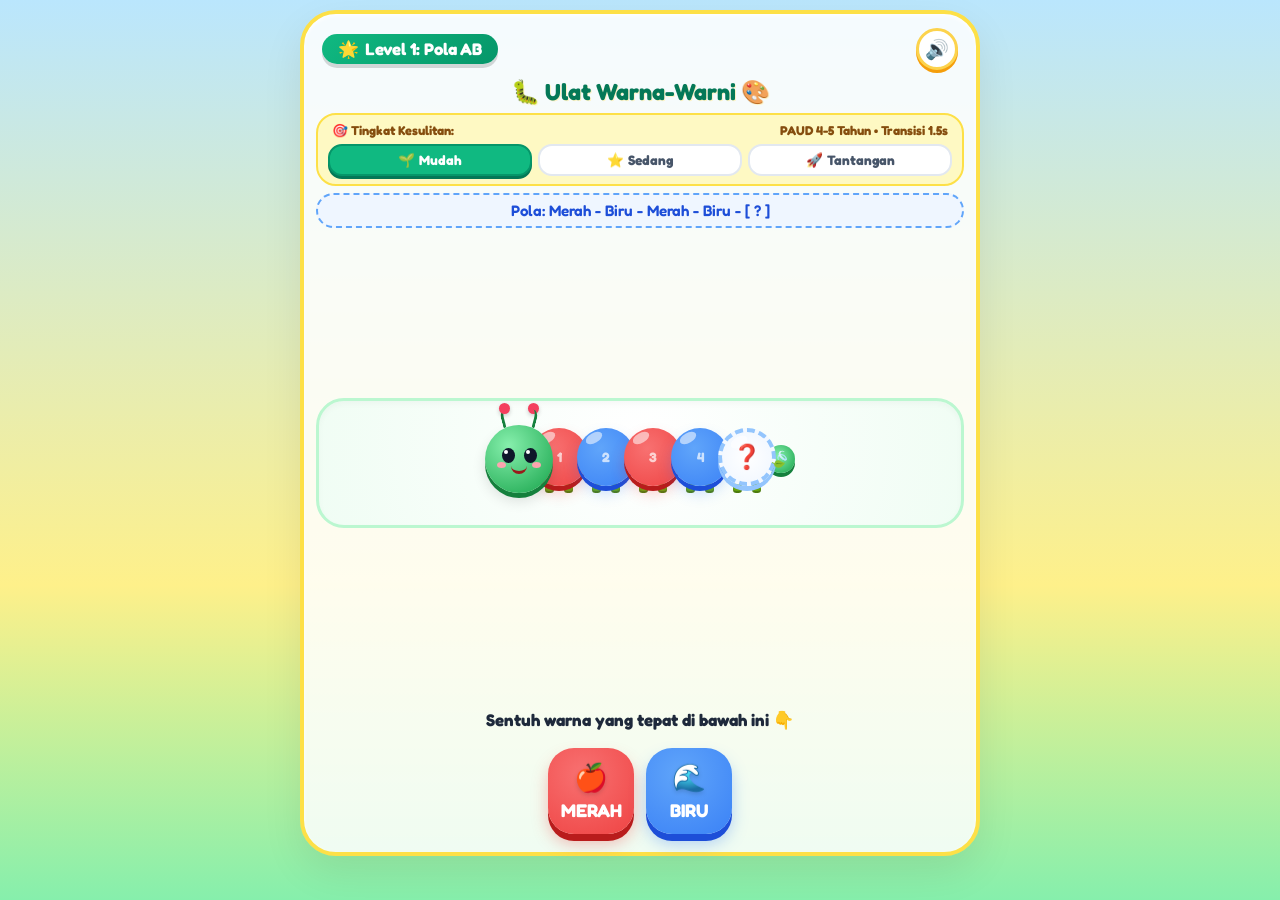
<file: ulat-warna-warni.html>
<!DOCTYPE html>
<html lang="id">
<head>
  <meta charset="UTF-8">
  <meta name="viewport" content="width=device-width, initial-scale=1.0, maximum-scale=1.0, user-scalable=no">
  <title>Game Edukasi PAUD: Ulat Warna-Warni (Pola Visual)</title>
  <link rel="preconnect" href="https://fonts.googleapis.com">
  <link rel="preconnect" href="https://fonts.gstatic.com" crossorigin>
  <link href="https://fonts.googleapis.com/css2?family=Fredoka:wght@400;600;700&display=swap" rel="stylesheet">
  <style>
    /* ====================================================
       GAYA & DESAIN (CSS MURNI RAMAH ANAK)
       ==================================================== */
    :root {
      --color-merah: #EF4444;
      --color-merah-dark: #B91C1C;
      --color-biru: #3B82F6;
      --color-biru-dark: #1D4ED8;
      --color-kuning: #FACC15;
      --color-kuning-dark: #CA8A04;
      --color-hijau: #22C55E;
      --color-hijau-dark: #15803D;
    }

    * {
      box-sizing: border-box;
      user-select: none;
      -webkit-user-select: none;
      -webkit-tap-highlight-color: transparent;
      margin: 0;
      padding: 0;
    }

    body {
      font-family: 'Fredoka', 'Comic Sans MS', cursive, sans-serif;
      background: linear-gradient(180deg, #BAE6FD 0%, #FEF08A 65%, #86EFAC 100%);
      min-height: 100vh;
      display: flex;
      flex-direction: column;
      align-items: center;
      justify-content: space-between;
      overflow-x: hidden;
      padding: 10px;
      color: #1E293B;
    }

    /* Awan & Hiasan Latar Belakang */
    .sky-decor {
      position: absolute;
      top: 0;
      left: 0;
      right: 0;
      pointer-events: none;
      z-index: 0;
      overflow: hidden;
      height: 200px;
    }

    .cloud {
      position: absolute;
      background: rgba(255, 255, 255, 0.85);
      border-radius: 50px;
      animation: floatCloud 25s linear infinite;
    }

    .cloud-1 {
      width: 120px;
      height: 45px;
      top: 20px;
      left: -130px;
    }
    .cloud-2 {
      width: 160px;
      height: 55px;
      top: 70px;
      left: -170px;
      animation-delay: 12s;
    }

    @keyframes floatCloud {
      0% { transform: translateX(0); }
      100% { transform: translateX(calc(100vw + 200px)); }
    }

    /* Wadah Utama Aplikasi */
    .game-container {
      position: relative;
      z-index: 1;
      width: 100%;
      max-width: 680px;
      display: flex;
      flex-direction: column;
      align-items: center;
      justify-content: space-between;
      min-height: 94vh;
      background: rgba(255, 255, 255, 0.85);
      border-radius: 36px;
      box-shadow: 0 16px 40px rgba(0, 0, 0, 0.08), inset 0 2px 4px rgba(255, 255, 255, 0.9);
      border: 4px solid #FDE047;
      padding: 14px 12px 18px;
    }

    /* Header & Indikator Level */
    .game-header {
      width: 100%;
      display: flex;
      flex-direction: column;
      align-items: center;
      gap: 7px;
    }

    .badge-bar {
      display: flex;
      justify-content: space-between;
      align-items: center;
      width: 100%;
      padding: 0 6px;
    }

    .level-badge {
      background: #F59E0B;
      color: white;
      font-size: 1.05rem;
      font-weight: 700;
      padding: 5px 16px;
      border-radius: 999px;
      box-shadow: 0 4px 0 rgba(0, 0, 0, 0.15);
      display: flex;
      align-items: center;
      gap: 6px;
      transition: background 0.3s;
    }

    .level-badge.easy { background: linear-gradient(135deg, #10B981, #059669); }
    .level-badge.medium { background: linear-gradient(135deg, #F59E0B, #D97706); }
    .level-badge.hard { background: linear-gradient(135deg, #F43F5E, #9333EA); }

    .header-controls {
      display: flex;
      align-items: center;
      gap: 6px;
    }

    .sound-btn {
      background: #FFFFFF;
      border: 3px solid #FCD34D;
      border-radius: 999px;
      width: 42px;
      height: 42px;
      display: flex;
      align-items: center;
      justify-content: center;
      font-size: 1.2rem;
      cursor: pointer;
      box-shadow: 0 3px 0 #F59E0B;
      transition: transform 0.1s;
    }
    .sound-btn:active {
      transform: translateY(2px);
      box-shadow: 0 1px 0 #F59E0B;
    }

    .game-title {
      font-size: 1.45rem;
      color: #047857;
      text-align: center;
      font-weight: 700;
      text-shadow: 1px 1px 0 #FEF3C7;
    }

    /* PILIHAN TINGKAT KESULITAN (EASY, MEDIUM, HARD) */
    .diff-selector-card {
      width: 100%;
      background: #FEF9C3;
      border: 2px solid #FDE047;
      border-radius: 20px;
      padding: 8px 10px;
      display: flex;
      flex-direction: column;
      gap: 6px;
    }

    .diff-label-row {
      display: flex;
      justify-content: space-between;
      align-items: center;
      font-size: 0.8rem;
      font-weight: 700;
      color: #854D0E;
      padding: 0 4px;
    }

    .diff-buttons-group {
      display: grid;
      grid-template-columns: repeat(3, 1fr);
      gap: 6px;
    }

    .diff-btn {
      padding: 6px 4px;
      border-radius: 14px;
      border: 2px solid #E2E8F0;
      background: #FFFFFF;
      color: #475569;
      font-family: inherit;
      font-size: 0.85rem;
      font-weight: 700;
      cursor: pointer;
      display: flex;
      align-items: center;
      justify-content: center;
      gap: 4px;
      transition: all 0.15s;
    }
    .diff-btn:active {
      transform: scale(0.95);
    }

    .diff-btn.active.btn-diff-easy {
      background: #10B981;
      border-color: #059669;
      color: white;
      box-shadow: 0 3px 0 #047857;
    }
    .diff-btn.active.btn-diff-medium {
      background: #F59E0B;
      border-color: #D97706;
      color: white;
      box-shadow: 0 3px 0 #B45309;
    }
    .diff-btn.active.btn-diff-hard {
      background: #F43F5E;
      border-color: #E11D48;
      color: white;
      box-shadow: 0 3px 0 #BE123C;
    }

    .instruction-bubble {
      background: #EFF6FF;
      border: 2px dashed #60A5FA;
      border-radius: 18px;
      padding: 6px 14px;
      color: #1D4ED8;
      font-size: 0.95rem;
      text-align: center;
      font-weight: 600;
      width: 100%;
    }

    /* AREA ULAT WARNA-WARNI (BAGIAN ATAS) */
    .caterpillar-stage {
      width: 100%;
      margin: 8px 0;
      padding: 14px 6px;
      background: radial-gradient(circle at 50% 30%, #FFFFFF, #F0FDF4);
      border-radius: 28px;
      border: 3px solid #BBF7D0;
      box-shadow: inset 0 3px 6px rgba(0, 0, 0, 0.03);
      display: flex;
      flex-direction: column;
      align-items: center;
      overflow-x: auto;
    }

    .caterpillar-body {
      display: flex;
      align-items: center;
      justify-content: flex-start;
      position: relative;
      padding: 10px 4px 18px;
      min-width: max-content;
      margin: 0 auto;
    }

    /* KEPALA ULAT RAMAH */
    .caterpillar-head {
      width: 68px;
      height: 68px;
      background: radial-gradient(circle at 35% 30%, #86EFAC, #16A34A);
      border-radius: 50%;
      position: relative;
      margin-right: -12px;
      z-index: 10;
      box-shadow: 0 5px 0 #15803D, 0 8px 14px rgba(0, 0, 0, 0.12);
      display: flex;
      flex-direction: column;
      align-items: center;
      justify-content: center;
      animation: wiggleHead 3s ease-in-out infinite;
      flex-shrink: 0;
    }

    .caterpillar-head::before,
    .caterpillar-head::after {
      content: '';
      position: absolute;
      top: -16px;
      width: 9px;
      height: 18px;
      border-left: 3px solid #15803D;
      border-radius: 50% 0 0 0;
    }
    .caterpillar-head::before {
      left: 16px;
      transform: rotate(-15deg);
    }
    .caterpillar-head::after {
      right: 16px;
      transform: rotate(15deg) scaleX(-1);
    }

    .antenna-tip-l, .antenna-tip-r {
      position: absolute;
      top: -22px;
      width: 11px;
      height: 11px;
      background: #F43F5E;
      border-radius: 50%;
      box-shadow: 0 2px 4px rgba(0,0,0,0.2);
    }
    .antenna-tip-l { left: 14px; }
    .antenna-tip-r { right: 14px; }

    .eyes-wrap {
      display: flex;
      gap: 9px;
      margin-top: 3px;
    }

    .eye {
      width: 13px;
      height: 15px;
      background: #0F172A;
      border-radius: 50%;
      position: relative;
    }
    .eye::after {
      content: '';
      position: absolute;
      top: 2px;
      left: 2px;
      width: 4px;
      height: 4px;
      background: white;
      border-radius: 50%;
    }

    .cheeks {
      display: flex;
      gap: 26px;
      position: absolute;
      top: 37px;
    }
    .cheek {
      width: 9px;
      height: 6px;
      background: #FDA4AF;
      border-radius: 50%;
    }

    .smile {
      width: 16px;
      height: 9px;
      border-bottom: 3px solid #991B1B;
      border-radius: 0 0 16px 16px;
      margin-top: 2px;
    }

    /* LINGKARAN TUBUH ULAT */
    .segment-wrapper {
      position: relative;
      display: flex;
      flex-direction: column;
      align-items: center;
      margin-left: -11px;
      flex-shrink: 0;
    }

    .segment-circle {
      width: 58px;
      height: 58px;
      border-radius: 50%;
      position: relative;
      display: flex;
      align-items: center;
      justify-content: center;
      font-size: 1.3rem;
      font-weight: 700;
      box-shadow: 0 5px 0 rgba(0, 0, 0, 0.15), 0 7px 10px rgba(0, 0, 0, 0.08);
      transition: transform 0.25s cubic-bezier(0.34, 1.56, 0.64, 1), background 0.25s;
    }

    .segment-circle::before {
      content: '';
      position: absolute;
      top: 5px;
      left: 8px;
      width: 18px;
      height: 10px;
      background: rgba(255, 255, 255, 0.55);
      border-radius: 50%;
      transform: rotate(-30deg);
      pointer-events: none;
    }

    .segment-feet {
      display: flex;
      gap: 10px;
      margin-top: -3px;
    }
    .foot {
      width: 9px;
      height: 8px;
      background: #65A30D;
      border-radius: 50% 50% 40% 40%;
      box-shadow: 0 2px 0 #4D7C0F;
    }

    .caterpillar-tail {
      margin-left: -9px;
      width: 28px;
      height: 28px;
      background: radial-gradient(circle at 40% 40%, #86EFAC, #16A34A);
      border-radius: 50%;
      box-shadow: 0 4px 0 #15803D;
      display: flex;
      align-items: center;
      justify-content: center;
      flex-shrink: 0;
    }
    .tail-leaf {
      font-size: 1rem;
      transform: rotate(25deg);
    }

    /* WARNA LINGKARAN */
    .color-merah {
      background: radial-gradient(circle at 40% 35%, #F87171, var(--color-merah));
      box-shadow: 0 5px 0 var(--color-merah-dark), 0 8px 14px rgba(239, 68, 68, 0.25);
      color: white;
    }

    .color-biru {
      background: radial-gradient(circle at 40% 35%, #60A5FA, var(--color-biru));
      box-shadow: 0 5px 0 var(--color-biru-dark), 0 8px 14px rgba(59, 130, 246, 0.25);
      color: white;
    }

    .color-kuning {
      background: radial-gradient(circle at 40% 35%, #FEF08A, var(--color-kuning));
      box-shadow: 0 5px 0 var(--color-kuning-dark), 0 8px 14px rgba(250, 204, 21, 0.25);
      color: #854D0E;
    }

    .color-hijau {
      background: radial-gradient(circle at 40% 35%, #86EFAC, var(--color-hijau));
      box-shadow: 0 5px 0 var(--color-hijau-dark), 0 8px 14px rgba(34, 197, 94, 0.25);
      color: white;
    }

    /* LINGKARAN TARGET TANDA TANYA [ ? ] */
    .target-box {
      border: 4px dashed #93C5FD;
      background: radial-gradient(circle at 50% 50%, #FFFFFF, #EFF6FF);
      color: #2563EB;
      box-shadow: 0 5px 0 #93C5FD;
    }

    .target-box.bounce {
      animation: questionBounce 1.2s infinite ease-in-out;
    }

    @keyframes questionBounce {
      0%, 100% {
        transform: translateY(0) scale(1);
      }
      50% {
        transform: translateY(-8px) scale(1.08);
      }
    }

    .shake {
      animation: shakeHoriz 0.45s ease-in-out !important;
      border-color: #F87171 !important;
      background: #FEE2E2 !important;
    }

    @keyframes shakeHoriz {
      0%, 100% { transform: translateX(0); }
      20%, 60% { transform: translateX(-8px); }
      40%, 80% { transform: translateX(8px); }
    }

    .solved-pop {
      animation: popSuccess 0.5s cubic-bezier(0.175, 0.885, 0.32, 1.275) forwards;
    }

    @keyframes popSuccess {
      0% { transform: scale(0.6); }
      60% { transform: scale(1.2); }
      100% { transform: scale(1); }
    }

    @keyframes wiggleHead {
      0%, 100% { transform: rotate(0deg); }
      25% { transform: rotate(-5deg); }
      75% { transform: rotate(5deg); }
    }

    /* AREA TOMBOL PILIHAN WARNA (BAGIAN BAWAH) */
    .options-section {
      width: 100%;
      display: flex;
      flex-direction: column;
      align-items: center;
      gap: 10px;
      margin-top: 4px;
    }

    .buttons-grid {
      display: flex;
      justify-content: center;
      gap: 12px;
      width: 100%;
      flex-wrap: wrap;
    }

    /* TOMBOL WARNA BESAR (MINIMAL 80px) */
    .color-choice-btn {
      min-width: 86px;
      min-height: 86px;
      padding: 10px 12px;
      border-radius: 26px;
      border: none;
      cursor: pointer;
      display: flex;
      flex-direction: column;
      align-items: center;
      justify-content: center;
      gap: 5px;
      font-family: inherit;
      font-size: 1.15rem;
      font-weight: 700;
      transition: transform 0.1s, box-shadow 0.1s;
      outline: none;
    }

    .color-choice-btn:active {
      transform: translateY(4px);
    }

    .color-choice-btn.btn-merah {
      background: radial-gradient(circle at 40% 30%, #F87171, var(--color-merah));
      color: white;
      box-shadow: 0 7px 0 var(--color-merah-dark), 0 10px 16px rgba(239, 68, 68, 0.35);
    }
    .color-choice-btn.btn-merah:active {
      box-shadow: 0 3px 0 var(--color-merah-dark);
    }

    .color-choice-btn.btn-biru {
      background: radial-gradient(circle at 40% 30%, #60A5FA, var(--color-biru));
      color: white;
      box-shadow: 0 7px 0 var(--color-biru-dark), 0 10px 16px rgba(59, 130, 246, 0.35);
    }
    .color-choice-btn.btn-biru:active {
      box-shadow: 0 3px 0 var(--color-biru-dark);
    }

    .color-choice-btn.btn-kuning {
      background: radial-gradient(circle at 40% 30%, #FEF08A, var(--color-kuning));
      color: #713F12;
      box-shadow: 0 7px 0 var(--color-kuning-dark), 0 10px 16px rgba(250, 204, 21, 0.35);
    }
    .color-choice-btn.btn-kuning:active {
      box-shadow: 0 3px 0 var(--color-kuning-dark);
    }

    .color-choice-btn.btn-hijau {
      background: radial-gradient(circle at 40% 30%, #86EFAC, var(--color-hijau));
      color: white;
      box-shadow: 0 7px 0 var(--color-hijau-dark), 0 10px 16px rgba(34, 197, 94, 0.35);
    }
    .color-choice-btn.btn-hijau:active {
      box-shadow: 0 3px 0 var(--color-hijau-dark);
    }

    .color-icon {
      font-size: 1.7rem;
      filter: drop-shadow(0 2px 2px rgba(0,0,0,0.15));
    }

    .feedback-banner {
      min-height: 36px;
      font-size: 1.05rem;
      font-weight: 700;
      text-align: center;
      display: flex;
      align-items: center;
      justify-content: center;
      transition: all 0.3s;
    }
    .feedback-success {
      color: #15803D;
      animation: popSuccess 0.35s ease-out;
    }
    .feedback-retry {
      color: #EA580C;
    }

    .star-particle {
      position: fixed;
      pointer-events: none;
      z-index: 999;
      font-size: 1.8rem;
      animation: flyStar 1.1s cubic-bezier(0.2, 0.8, 0.2, 1) forwards;
    }

    @keyframes flyStar {
      0% {
        opacity: 1;
        transform: translate(0, 0) scale(0.6) rotate(0deg);
      }
      100% {
        opacity: 0;
        transform: translate(var(--dx), var(--dy)) scale(1.5) rotate(260deg);
      }
    }

    /* LAYAR KEMENANGAN */
    .victory-modal {
      position: fixed;
      inset: 0;
      background: rgba(15, 23, 42, 0.65);
      backdrop-filter: blur(5px);
      display: flex;
      align-items: center;
      justify-content: center;
      padding: 16px;
      z-index: 1000;
      opacity: 0;
      pointer-events: none;
      transition: opacity 0.3s ease;
    }
    .victory-modal.show {
      opacity: 1;
      pointer-events: auto;
    }

    .victory-card {
      background: linear-gradient(180deg, #FFFFFF 0%, #FEF9C3 100%);
      border: 5px solid #FACC15;
      border-radius: 36px;
      padding: 26px 20px;
      text-align: center;
      max-width: 440px;
      width: 100%;
      box-shadow: 0 20px 40px rgba(0, 0, 0, 0.25);
      transform: scale(0.8);
      transition: transform 0.35s cubic-bezier(0.34, 1.56, 0.64, 1);
    }
    .victory-modal.show .victory-card {
      transform: scale(1);
    }

    .victory-stars {
      font-size: 2.6rem;
      margin-bottom: 6px;
    }

    .victory-title {
      font-size: 2rem;
      color: #15803D;
      font-weight: 700;
      margin-bottom: 4px;
    }

    .victory-badge {
      display: inline-block;
      background: #FEF08A;
      color: #854D0E;
      font-weight: 700;
      padding: 4px 14px;
      border-radius: 999px;
      font-size: 0.9rem;
      margin-bottom: 12px;
    }

    .victory-text {
      font-size: 1.05rem;
      color: #475569;
      font-weight: 600;
      margin-bottom: 20px;
    }

    .victory-buttons {
      display: flex;
      flex-direction: column;
      gap: 10px;
    }

    .restart-btn {
      background: linear-gradient(180deg, #22C55E 0%, #16A34A 100%);
      color: white;
      border: none;
      font-family: inherit;
      font-size: 1.25rem;
      font-weight: 700;
      padding: 12px 28px;
      border-radius: 999px;
      box-shadow: 0 6px 0 #15803D, 0 10px 18px rgba(22, 163, 74, 0.35);
      cursor: pointer;
      display: inline-flex;
      align-items: center;
      justify-content: center;
      gap: 8px;
    }
    .restart-btn:active {
      transform: translateY(3px);
      box-shadow: 0 3px 0 #15803D;
    }

    .next-diff-btn {
      background: linear-gradient(180deg, #F59E0B 0%, #D97706 100%);
      color: white;
      border: none;
      font-family: inherit;
      font-size: 1.1rem;
      font-weight: 700;
      padding: 11px 24px;
      border-radius: 999px;
      box-shadow: 0 5px 0 #B45309;
      cursor: pointer;
      display: inline-flex;
      align-items: center;
      justify-content: center;
      gap: 8px;
    }
    .next-diff-btn:active {
      transform: translateY(3px);
      box-shadow: 0 2px 0 #B45309;
    }

    /* Penyesuaian Responsif Layar Kecil */
    @media (max-width: 480px) {
      .caterpillar-head {
        width: 58px;
        height: 58px;
      }
      .segment-circle {
        width: 50px;
        height: 50px;
        font-size: 1.15rem;
      }
      .color-choice-btn {
        min-width: 78px;
        min-height: 78px;
        font-size: 1rem;
      }
      .game-title {
        font-size: 1.25rem;
      }
    }
  </style>
</head>
<body>

  <!-- Hiasan Langit -->
  <div class="sky-decor">
    <div class="cloud cloud-1"></div>
    <div class="cloud cloud-2"></div>
  </div>

  <div class="game-container">
    <!-- Header Informasi Game & Kesulitan -->
    <header class="game-header">
      <div class="badge-bar">
        <div class="level-badge easy" id="levelBadge">
          <span>🌟</span> <span id="levelText">Level 1: Pola AB</span>
        </div>
        <div class="header-controls">
          <button class="sound-btn" id="soundBtn" title="Atur Suara" aria-label="Toggle Suara">🔊</button>
        </div>
      </div>

      <h1 class="game-title">🐛 Ulat Warna-Warni 🎨</h1>

      <!-- PILIHAN TINGKAT KESULITAN -->
      <div class="diff-selector-card">
        <div class="diff-label-row">
          <span>🎯 Tingkat Kesulitan:</span>
          <span id="diffAgeLabel">PAUD 4-5 Tahun • Transisi 1.5s</span>
        </div>
        <div class="diff-buttons-group">
          <button class="diff-btn active btn-diff-easy" data-diff="easy" id="diffBtnEasy">
            <span>🌱</span> Mudah
          </button>
          <button class="diff-btn btn-diff-medium" data-diff="medium" id="diffBtnMedium">
            <span>⭐</span> Sedang
          </button>
          <button class="diff-btn btn-diff-hard" data-diff="hard" id="diffBtnHard">
            <span>🚀</span> Tantangan
          </button>
        </div>
      </div>

      <div class="instruction-bubble" id="instructionText">
        Ayo temukan warna lingkaran yang hilang!
      </div>
    </header>

    <!-- AREA ULAT DENGAN LINGKARAN BERPOLA -->
    <main class="caterpillar-stage">
      <div class="caterpillar-body" id="caterpillarBody">
        <!-- Kepala Ulat Lucu -->
        <div class="caterpillar-head">
          <div class="antenna-tip-l"></div>
          <div class="antenna-tip-r"></div>
          <div class="eyes-wrap">
            <div class="eye"></div>
            <div class="eye"></div>
          </div>
          <div class="cheeks">
            <div class="cheek"></div>
            <div class="cheek"></div>
          </div>
          <div class="smile"></div>
        </div>

        <!-- Segmen Tubuh Ulat Diisi Dinamis -->
        <div id="segmentsContainer" style="display: flex; align-items: center;"></div>

        <!-- Ekor Ulat -->
        <div class="caterpillar-tail">
          <span class="tail-leaf">🍃</span>
        </div>
      </div>
    </main>

    <!-- AREA PILIHAN WARNA & UMPAN BALIK -->
    <footer class="options-section">
      <div class="feedback-banner" id="feedbackBanner">
        Sentuh warna yang tepat di bawah ini 👇
      </div>

      <div class="buttons-grid" id="choicesContainer">
        <!-- Tombol Pilihan Warna -->
      </div>
    </footer>
  </div>

  <!-- POPUP LAYAR KEMENANGAN -->
  <div class="victory-modal" id="victoryModal">
    <div class="victory-card">
      <div class="victory-stars">🌟 🌟 🌟</div>
      <h2 class="victory-title">Hore! Kamu Hebat!</h2>
      <div class="victory-badge" id="victoryBadgeText">Tingkat Mudah Selesai! 🎉</div>
      <p class="victory-text" id="victoryDescText">Kamu berhasil menyelesaikan semua pola warna si Ulat! 🎉🐛✨</p>
      
      <div class="victory-buttons">
        <button class="next-diff-btn" id="nextDiffBtn">
          <span>🔥</span> Coba Tingkat Lebih Menantang
        </button>
        <button class="restart-btn" id="restartBtn">
          <span>🔄</span> Main Lagi
        </button>
      </div>
    </div>
  </div>

  <!-- ====================================================
       LOGIKA GAME, DIFFICULTY & SUARA (JAVASCRIPT)
       ==================================================== -->
  <script>
    /* 1. DATA WARNA */
    const COLOR_DEFS = {
      merah:  { name: 'Merah',  cls: 'color-merah',  btnCls: 'btn-merah',  icon: '🍎' },
      biru:   { name: 'Biru',   cls: 'color-biru',   btnCls: 'btn-biru',   icon: '🌊' },
      kuning: { name: 'Kuning', cls: 'color-kuning', btnCls: 'btn-kuning', icon: '⭐' },
      hijau:  { name: 'Hijau',  cls: 'color-hijau',  btnCls: 'btn-hijau',  icon: '🍀' }
    };

    /* 2. DEFINISI KESULITAN DENGAN POLA PANJANG & TRANSISI CEPAT */
    const DIFFICULTY_DATA = {
      easy: {
        name: 'Mudah',
        age: 'PAUD 4-5 Tahun • Transisi 1.5s',
        transitionMs: 1500,
        badgeCls: 'easy',
        levels: [
          {
            level: 1,
            title: 'Level 1: Pola AB',
            hint: 'Merah - Biru - Merah - Biru - [ ? ]',
            pattern: ['merah', 'biru', 'merah', 'biru'],
            targetColor: 'merah',
            choices: ['merah', 'biru']
          },
          {
            level: 2,
            title: 'Level 2: Pola AAB',
            hint: 'Kuning - Kuning - Hijau - Kuning - Kuning - [ ? ]',
            pattern: ['kuning', 'kuning', 'hijau', 'kuning', 'kuning'],
            targetColor: 'hijau',
            choices: ['kuning', 'hijau', 'merah']
          },
          {
            level: 3,
            title: 'Level 3: Pola ABC',
            hint: 'Merah - Kuning - Hijau - Merah - Kuning - [ ? ]',
            pattern: ['merah', 'kuning', 'hijau', 'merah', 'kuning'],
            targetColor: 'hijau',
            choices: ['merah', 'kuning', 'hijau']
          }
        ]
      },
      medium: {
        name: 'Sedang',
        age: 'TK 5-6 Tahun • Transisi Cepat 0.95s',
        transitionMs: 950,
        badgeCls: 'medium',
        levels: [
          {
            level: 1,
            title: 'Level 1: Pola ABB (6 Lingkaran)',
            hint: 'Biru - Merah - Merah - Biru - Merah - Merah - [ ? ]',
            pattern: ['biru', 'merah', 'merah', 'biru', 'merah', 'merah'],
            targetColor: 'biru',
            choices: ['biru', 'merah', 'kuning']
          },
          {
            level: 2,
            title: 'Level 2: Pola AABB (6 Lingkaran)',
            hint: 'Hijau - Hijau - Kuning - Kuning - Hijau - Hijau - [ ? ]',
            pattern: ['hijau', 'hijau', 'kuning', 'kuning', 'hijau', 'hijau'],
            targetColor: 'kuning',
            choices: ['kuning', 'hijau', 'merah']
          },
          {
            level: 3,
            title: 'Level 3: Pola ABCD (4 Warna)',
            hint: 'Merah - Biru - Kuning - Hijau - Merah - Biru - [ ? ]',
            pattern: ['merah', 'biru', 'kuning', 'hijau', 'merah', 'biru'],
            targetColor: 'kuning',
            choices: ['merah', 'biru', 'kuning', 'hijau']
          }
        ]
      },
      hard: {
        name: 'Tantangan',
        age: 'SD 6-7 Tahun • Transisi Kilat 0.65s',
        transitionMs: 650,
        badgeCls: 'hard',
        levels: [
          {
            level: 1,
            title: 'Level 1: Pola ABBA Cermin (7 Lingkaran)',
            hint: 'Merah - Hijau - Hijau - Merah - Merah - Hijau - Hijau - [ ? ]',
            pattern: ['merah', 'hijau', 'hijau', 'merah', 'merah', 'hijau', 'hijau'],
            targetColor: 'merah',
            choices: ['merah', 'hijau', 'biru', 'kuning']
          },
          {
            level: 2,
            title: 'Level 2: Pola Bertingkat (7 Lingkaran)',
            hint: 'Kuning - Biru - Kuning - Kuning - Biru - Biru - Kuning - [ ? ]',
            pattern: ['kuning', 'biru', 'kuning', 'kuning', 'biru', 'biru', 'kuning'],
            targetColor: 'kuning',
            choices: ['kuning', 'biru', 'hijau', 'merah']
          },
          {
            level: 3,
            title: 'Level 3: Pola 4 Warna Kompleks (8 Lingkaran)',
            hint: 'Merah - Kuning - Biru - Hijau - Merah - Kuning - Biru - [ ? ]',
            pattern: ['merah', 'kuning', 'biru', 'hijau', 'merah', 'kuning', 'biru'],
            targetColor: 'hijau',
            choices: ['merah', 'kuning', 'biru', 'hijau']
          }
        ]
      }
    };

    /* 3. SUARA SINTETIS WEB AUDIO API */
    class WebAudioSound {
      constructor() {
        this.ctx = null;
        this.enabled = true;
      }

      init() {
        if (!this.ctx) {
          const AudioContextClass = window.AudioContext || window.webkitAudioContext;
          if (AudioContextClass) this.ctx = new AudioContextClass();
        }
        if (this.ctx && this.ctx.state === 'suspended') {
          this.ctx.resume();
        }
      }

      playCorrect() {
        if (!this.enabled) return;
        this.init();
        if (!this.ctx) return;

        const now = this.ctx.currentTime;
        const freqs = [523.25, 659.25, 783.99, 1046.50];

        freqs.forEach((freq, idx) => {
          const osc = this.ctx.createOscillator();
          const gain = this.ctx.createGain();

          osc.type = 'triangle';
          osc.frequency.setValueAtTime(freq, now + idx * 0.07);

          gain.gain.setValueAtTime(0, now + idx * 0.07);
          gain.gain.linearRampToValueAtTime(0.24, now + idx * 0.07 + 0.02);
          gain.gain.exponentialRampToValueAtTime(0.001, now + idx * 0.07 + 0.3);

          osc.connect(gain);
          gain.connect(this.ctx.destination);

          osc.start(now + idx * 0.07);
          osc.stop(now + idx * 0.07 + 0.32);
        });
      }

      playWrong() {
        if (!this.enabled) return;
        this.init();
        if (!this.ctx) return;

        const now = this.ctx.currentTime;
        const osc = this.ctx.createOscillator();
        const gain = this.ctx.createGain();

        osc.type = 'sine';
        osc.frequency.setValueAtTime(220, now);
        osc.frequency.exponentialRampToValueAtTime(140, now + 0.25);

        gain.gain.setValueAtTime(0.18, now);
        gain.gain.exponentialRampToValueAtTime(0.01, now + 0.28);

        osc.connect(gain);
        gain.connect(this.ctx.destination);

        osc.start(now);
        osc.stop(now + 0.3);
      }

      playPop() {
        if (!this.enabled) return;
        this.init();
        if (!this.ctx) return;

        const now = this.ctx.currentTime;
        const osc = this.ctx.createOscillator();
        const gain = this.ctx.createGain();

        osc.type = 'sine';
        osc.frequency.setValueAtTime(440, now);
        osc.frequency.exponentialRampToValueAtTime(800, now + 0.06);

        gain.gain.setValueAtTime(0.15, now);
        gain.gain.exponentialRampToValueAtTime(0.01, now + 0.08);

        osc.connect(gain);
        gain.connect(this.ctx.destination);

        osc.start(now);
        osc.stop(now + 0.09);
      }

      playVictory() {
        if (!this.enabled) return;
        this.init();
        if (!this.ctx) return;

        const notes = [523.25, 659.25, 783.99, 1046.50, 880.00, 1046.50];
        const times = [0, 0.11, 0.22, 0.33, 0.55, 0.72];
        const durs  = [0.10, 0.10, 0.10, 0.20, 0.15, 0.45];

        const now = this.ctx.currentTime;
        notes.forEach((freq, idx) => {
          const osc = this.ctx.createOscillator();
          const gain = this.ctx.createGain();

          osc.type = 'triangle';
          osc.frequency.setValueAtTime(freq, now + times[idx]);

          gain.gain.setValueAtTime(0, now + times[idx]);
          gain.gain.linearRampToValueAtTime(0.25, now + times[idx] + 0.02);
          gain.gain.exponentialRampToValueAtTime(0.001, now + times[idx] + durs[idx]);

          osc.connect(gain);
          gain.connect(this.ctx.destination);

          osc.start(now + times[idx]);
          osc.stop(now + times[idx] + durs[idx] + 0.05);
        });
      }
    }

    const sound = new WebAudioSound();

    /* 4. STATE GAME */
    let currentDifficulty = 'easy';
    let currentLevelIndex = 0;
    let isTransitioning = false;

    // DOM Elements
    const levelBadge = document.getElementById('levelBadge');
    const levelText = document.getElementById('levelText');
    const diffAgeLabel = document.getElementById('diffAgeLabel');
    const instructionText = document.getElementById('instructionText');
    const segmentsContainer = document.getElementById('segmentsContainer');
    const choicesContainer = document.getElementById('choicesContainer');
    const feedbackBanner = document.getElementById('feedbackBanner');
    const victoryModal = document.getElementById('victoryModal');
    const victoryBadgeText = document.getElementById('victoryBadgeText');
    const victoryDescText = document.getElementById('victoryDescText');
    const restartBtn = document.getElementById('restartBtn');
    const nextDiffBtn = document.getElementById('nextDiffBtn');
    const soundBtn = document.getElementById('soundBtn');

    const diffButtons = {
      easy: document.getElementById('diffBtnEasy'),
      medium: document.getElementById('diffBtnMedium'),
      hard: document.getElementById('diffBtnHard')
    };

    // Toggle Suara
    soundBtn.addEventListener('click', () => {
      sound.enabled = !sound.enabled;
      soundBtn.textContent = sound.enabled ? '🔊' : '🔇';
      if (sound.enabled) sound.playPop();
    });

    // Pilih Tingkat Kesulitan
    function setDifficulty(diff) {
      if (currentDifficulty === diff) return;
      currentDifficulty = diff;
      currentLevelIndex = 0;
      sound.playPop();

      // Update styling tombol kesulitan
      Object.keys(diffButtons).forEach(k => {
        if (k === diff) {
          diffButtons[k].classList.add('active');
        } else {
          diffButtons[k].classList.remove('active');
        }
      });

      // Update badge class
      levelBadge.className = `level-badge ${DIFFICULTY_DATA[diff].badgeCls}`;
      diffAgeLabel.textContent = DIFFICULTY_DATA[diff].age;

      loadLevel(0);
    }

    Object.keys(diffButtons).forEach(k => {
      diffButtons[k].addEventListener('click', () => setDifficulty(k));
    });

    // Muat Level
    function loadLevel(idx) {
      isTransitioning = false;
      const diffConfig = DIFFICULTY_DATA[currentDifficulty];
      const currentLevel = diffConfig.levels[idx];

      levelText.textContent = `${currentLevel.title}`;
      instructionText.textContent = `Pola: ${currentLevel.hint}`;
      feedbackBanner.className = 'feedback-banner';
      feedbackBanner.textContent = 'Sentuh warna yang tepat di bawah ini 👇';

      // Gambar Tubuh Ulat
      segmentsContainer.innerHTML = '';

      currentLevel.pattern.forEach((colorKey, i) => {
        const segWrap = document.createElement('div');
        segWrap.className = 'segment-wrapper';
        segWrap.innerHTML = `
          <div class="segment-circle ${COLOR_DEFS[colorKey].cls}">
            <span style="font-size: 0.85rem; opacity: 0.7; font-weight: bold;">${i + 1}</span>
          </div>
          <div class="segment-feet">
            <div class="foot"></div>
            <div class="foot"></div>
          </div>
        `;
        segmentsContainer.appendChild(segWrap);
      });

      // Lingkaran Target [ ? ]
      const targetWrap = document.createElement('div');
      targetWrap.className = 'segment-wrapper';
      targetWrap.id = 'targetSegmentWrapper';
      targetWrap.innerHTML = `
        <div class="segment-circle target-box bounce" id="targetCircle">
          <span id="targetMark" style="font-size: 1.5rem; font-weight: 700;">❓</span>
        </div>
        <div class="segment-feet">
          <div class="foot"></div>
          <div class="foot"></div>
        </div>
      `;
      segmentsContainer.appendChild(targetWrap);

      // Buat Tombol Pilihan Warna (Minimal 80px)
      choicesContainer.innerHTML = '';
      currentLevel.choices.forEach(colorKey => {
        const colorData = COLOR_DEFS[colorKey];
        const btn = document.createElement('button');
        btn.className = `color-choice-btn ${colorData.btnCls}`;
        btn.innerHTML = `
          <span class="color-icon">${colorData.icon}</span>
          <span>${colorData.name.toUpperCase()}</span>
        `;
        btn.addEventListener('click', () => handleChoice(colorKey));
        choicesContainer.appendChild(btn);
      });
    }

    // Tangani Pilihan Anak
    function handleChoice(chosenColor) {
      if (isTransitioning) return;
      const diffConfig = DIFFICULTY_DATA[currentDifficulty];
      const currentLevel = diffConfig.levels[currentLevelIndex];
      const targetCircle = document.getElementById('targetCircle');
      const targetMark = document.getElementById('targetMark');

      if (chosenColor === currentLevel.targetColor) {
        // === JAWABAN BENAR ===
        isTransitioning = true;
        sound.playCorrect();

        targetCircle.classList.remove('target-box', 'bounce');
        targetCircle.classList.add(COLOR_DEFS[chosenColor].cls, 'solved-pop');
        targetMark.textContent = '⭐';

        feedbackBanner.className = 'feedback-banner feedback-success';
        feedbackBanner.textContent = currentDifficulty === 'hard'
          ? '⚡ Cepat & Tepat! Kamu Luar Biasa!'
          : '🎉 Hore, Benar Sekali! Kamu Pintar!';

        spawnFlyingStars();

        // Kecepatan transisi adaptif sesuai tingkat kesulitan
        setTimeout(() => {
          if (currentLevelIndex < diffConfig.levels.length - 1) {
            currentLevelIndex++;
            loadLevel(currentLevelIndex);
          } else {
            showVictory();
          }
        }, diffConfig.transitionMs);

      } else {
        // === JAWABAN SALAH ===
        sound.playWrong();
        targetCircle.classList.add('shake');
        setTimeout(() => {
          targetCircle.classList.remove('shake');
        }, 450);

        feedbackBanner.className = 'feedback-banner feedback-retry';
        feedbackBanner.textContent = '😊 Yuk coba lagi, pasti bisa!';
      }
    }

    function spawnFlyingStars() {
      const targetCircle = document.getElementById('targetCircle');
      if (!targetCircle) return;
      const rect = targetCircle.getBoundingClientRect();
      const originX = rect.left + rect.width / 2;
      const originY = rect.top + rect.height / 2;

      for (let i = 0; i < 14; i++) {
        const star = document.createElement('div');
        star.className = 'star-particle';
        star.textContent = ['⭐', '✨', '🌟', '🎉', '💖', '🌈'][Math.floor(Math.random() * 6)];

        const angle = Math.random() * Math.PI * 2;
        const dist = 80 + Math.random() * 120;
        const dx = Math.cos(angle) * dist + 'px';
        const dy = Math.sin(angle) * dist + 'px';

        star.style.setProperty('--dx', dx);
        star.style.setProperty('--dy', dy);
        star.style.left = originX + 'px';
        star.style.top = originY + 'px';

        document.body.appendChild(star);
        setTimeout(() => star.remove(), 1100);
      }
    }

    function showVictory() {
      sound.playVictory();
      victoryBadgeText.textContent = `Tingkat ${DIFFICULTY_DATA[currentDifficulty].name} Selesai! 🎉`;

      if (currentDifficulty === 'hard') {
        victoryDescText.textContent = 'Hebat luar biasa! Kamu berhasil menaklukkan semua pola kompleks dan cermin tingkat tantangan!';
        nextDiffBtn.style.display = 'none';
      } else if (currentDifficulty === 'medium') {
        victoryDescText.textContent = 'Bagus sekali! Pola 6 lingkaran berhasil kamu pecahkan!';
        nextDiffBtn.style.display = 'inline-flex';
        nextDiffBtn.innerHTML = '<span>🚀</span> Coba Tingkat Tantangan (Pola Cepat)';
      } else {
        victoryDescText.textContent = 'Kamu berhasil menyelesaikan semua pola warna si Ulat! 🎉🐛✨';
        nextDiffBtn.style.display = 'inline-flex';
        nextDiffBtn.innerHTML = '<span>⭐</span> Coba Tingkat Sedang (Pola Lebih Panjang)';
      }

      victoryModal.classList.add('show');
      spawnFlyingStars();
    }

    nextDiffBtn.addEventListener('click', () => {
      victoryModal.classList.remove('show');
      if (currentDifficulty === 'easy') {
        setDifficulty('medium');
      } else if (currentDifficulty === 'medium') {
        setDifficulty('hard');
      }
    });

    restartBtn.addEventListener('click', () => {
      sound.playPop();
      victoryModal.classList.remove('show');
      currentLevelIndex = 0;
      loadLevel(0);
    });

    window.addEventListener('DOMContentLoaded', () => {
      loadLevel(0);
    });
  </script>
</body>
</html>
</file>
